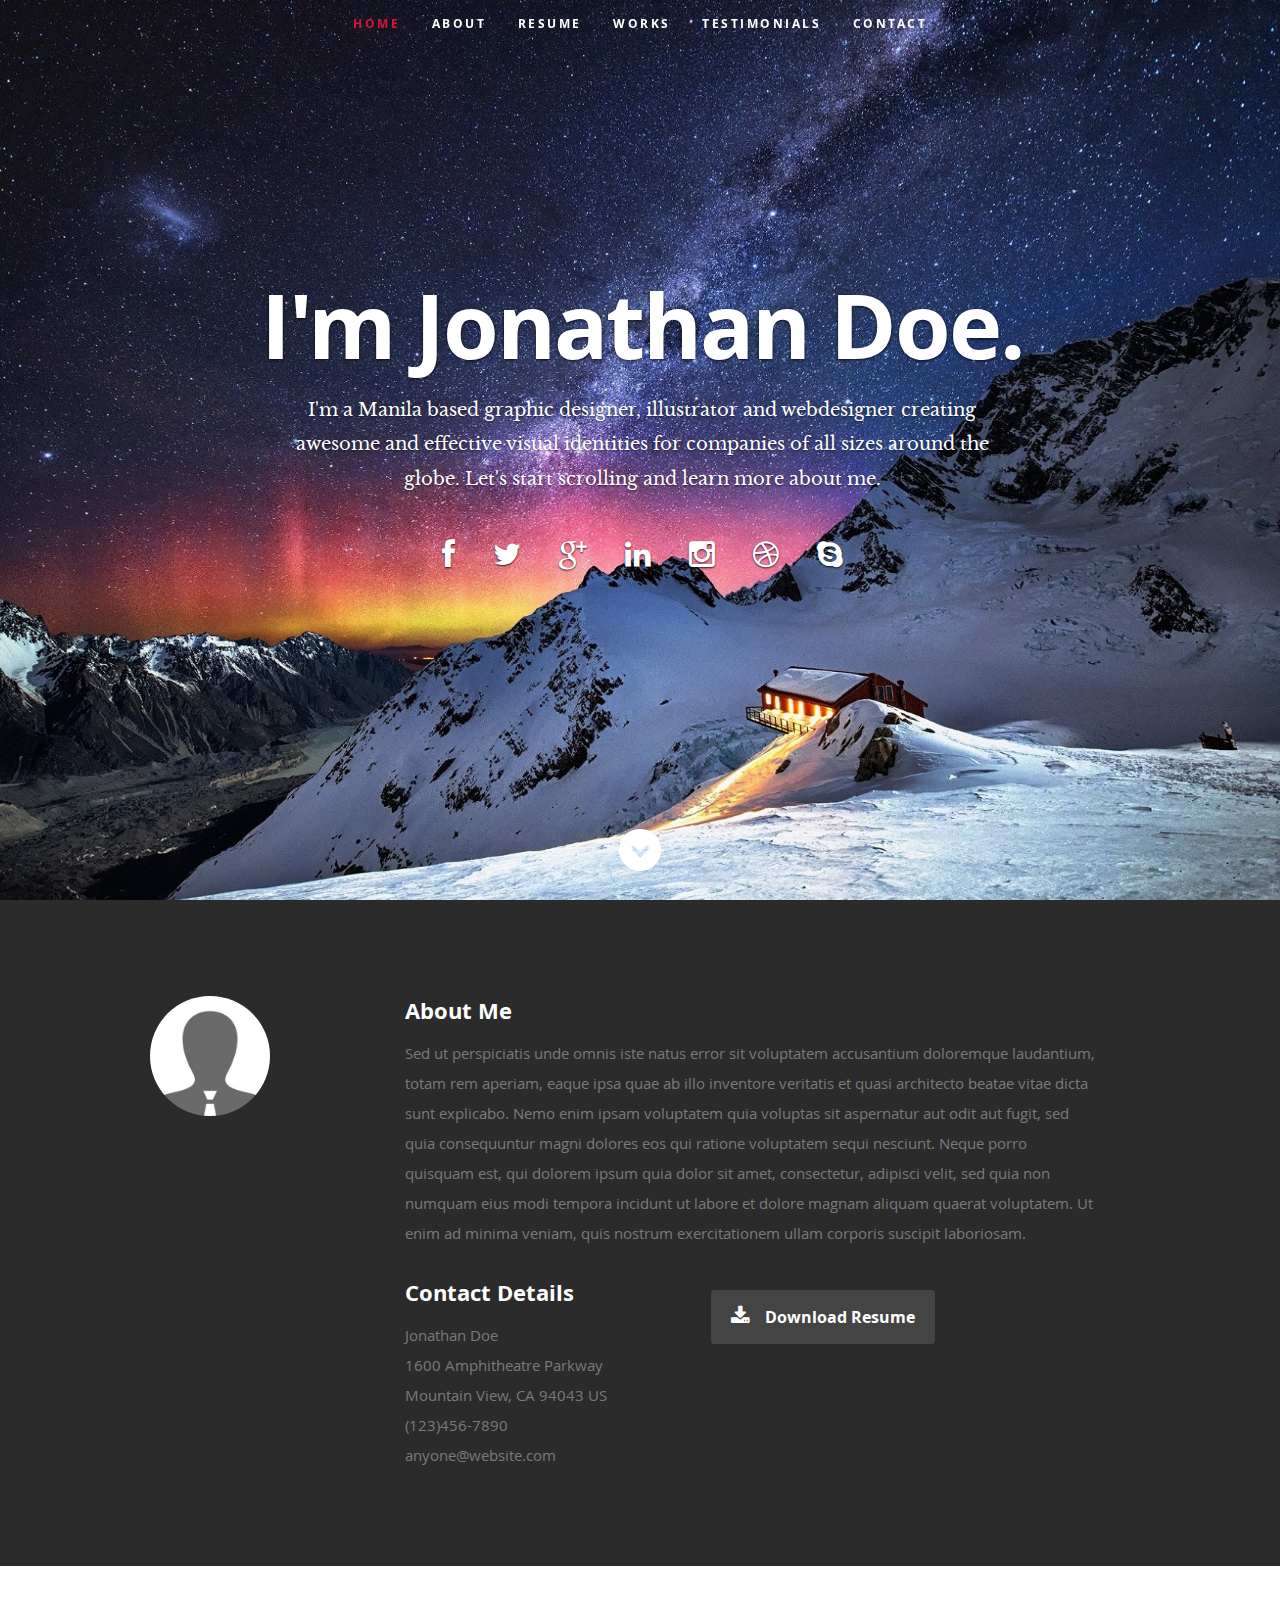
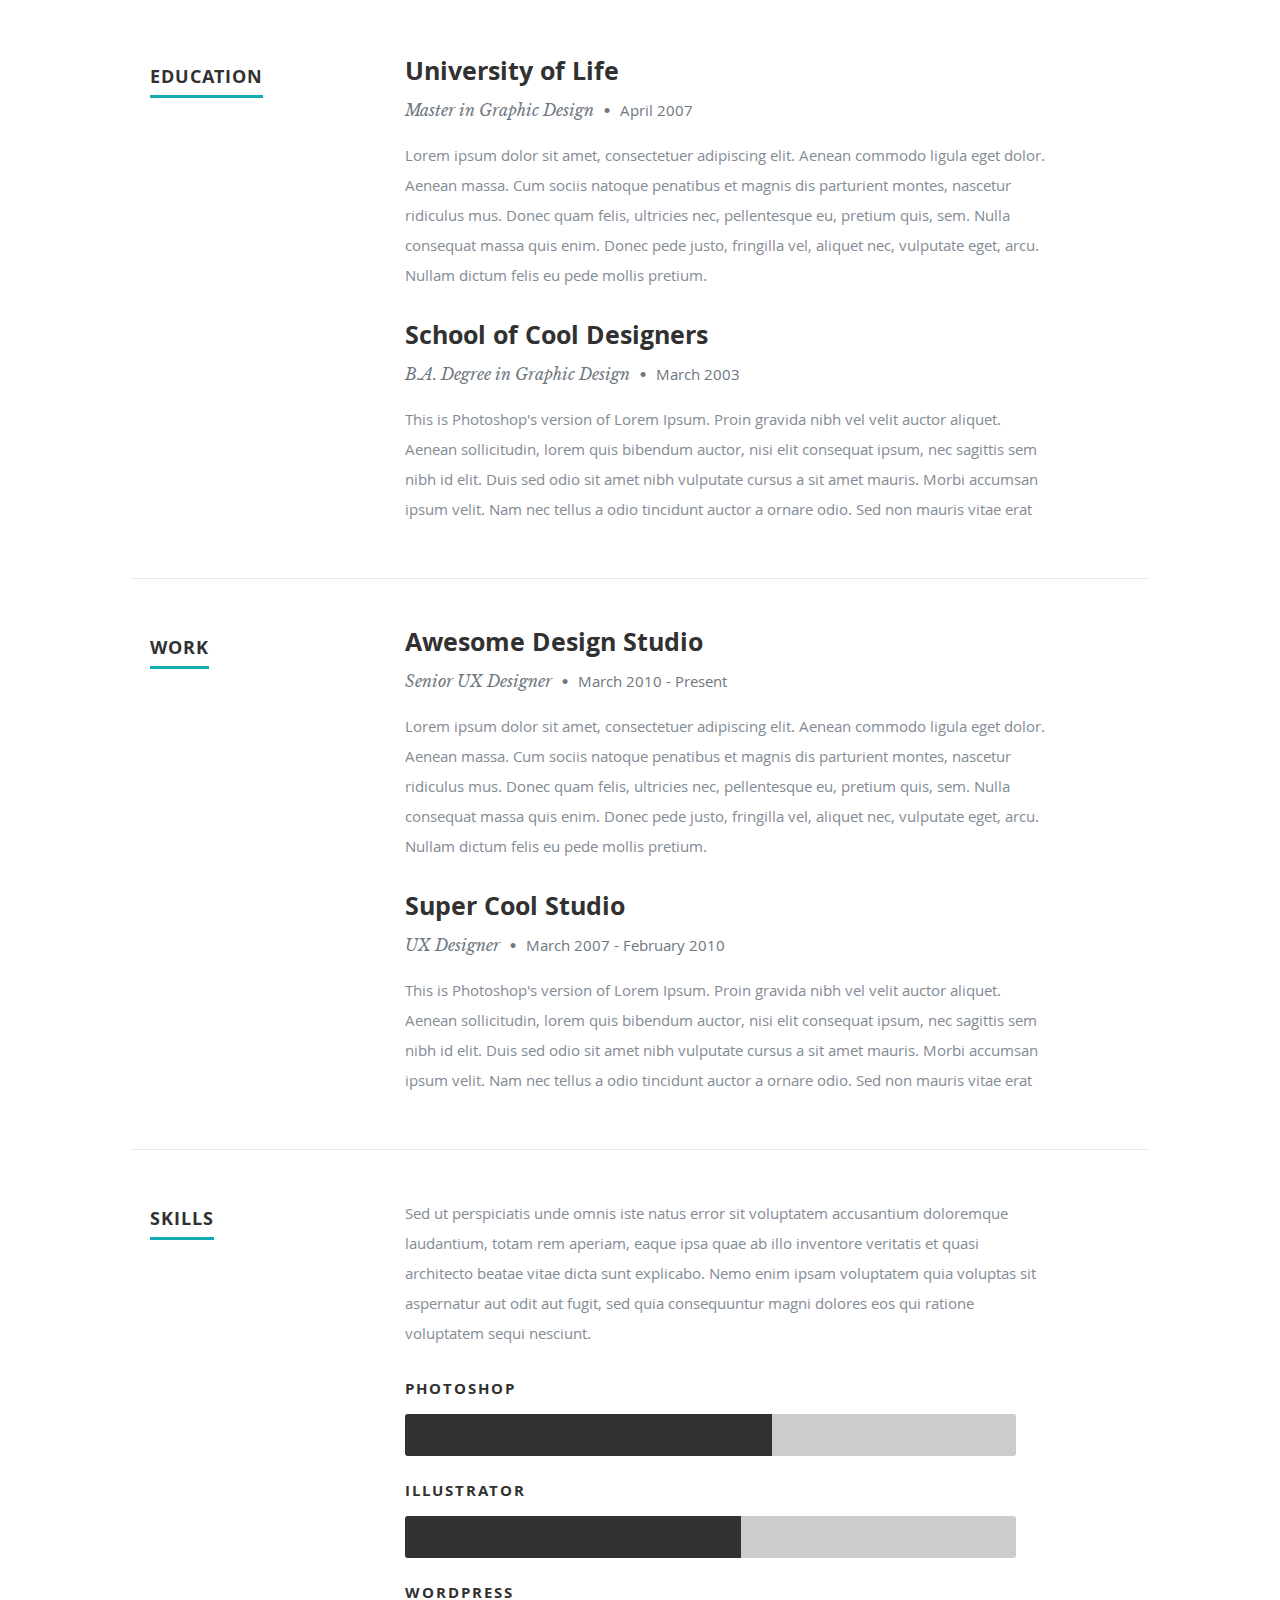
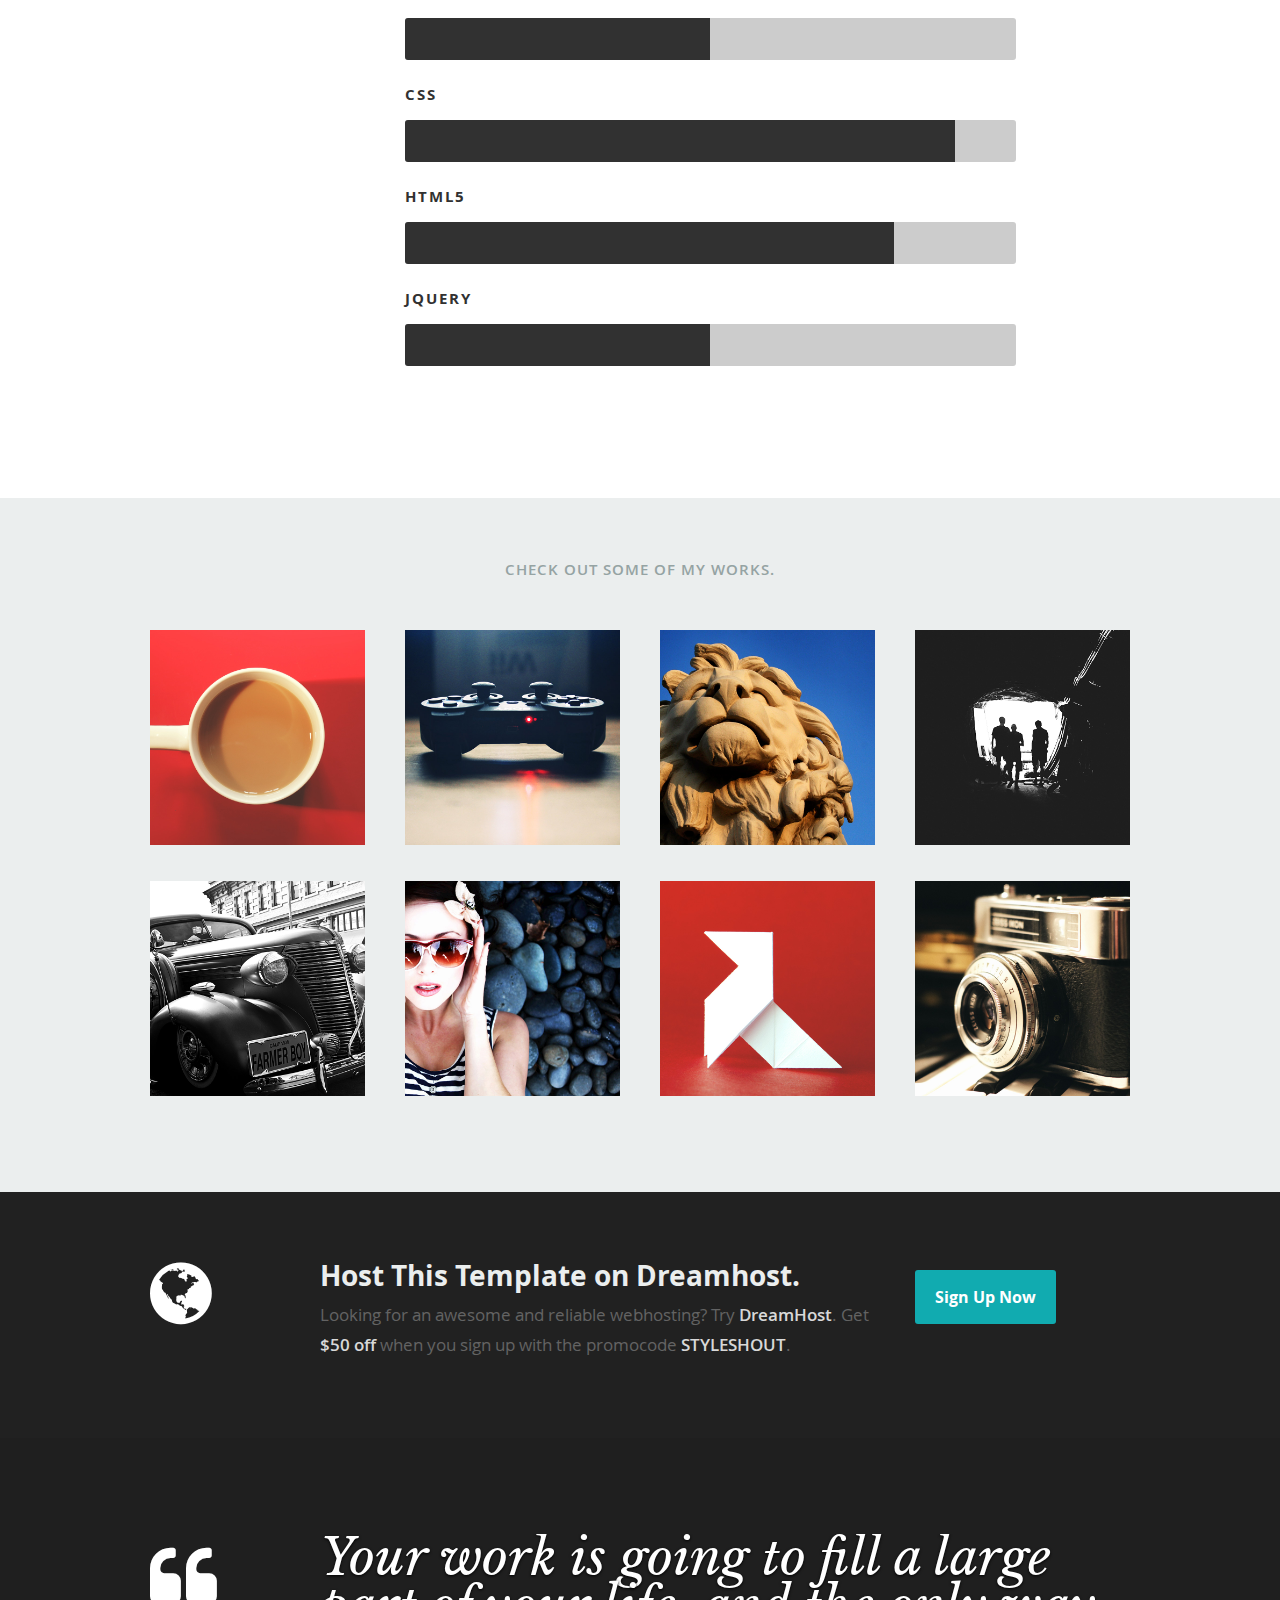
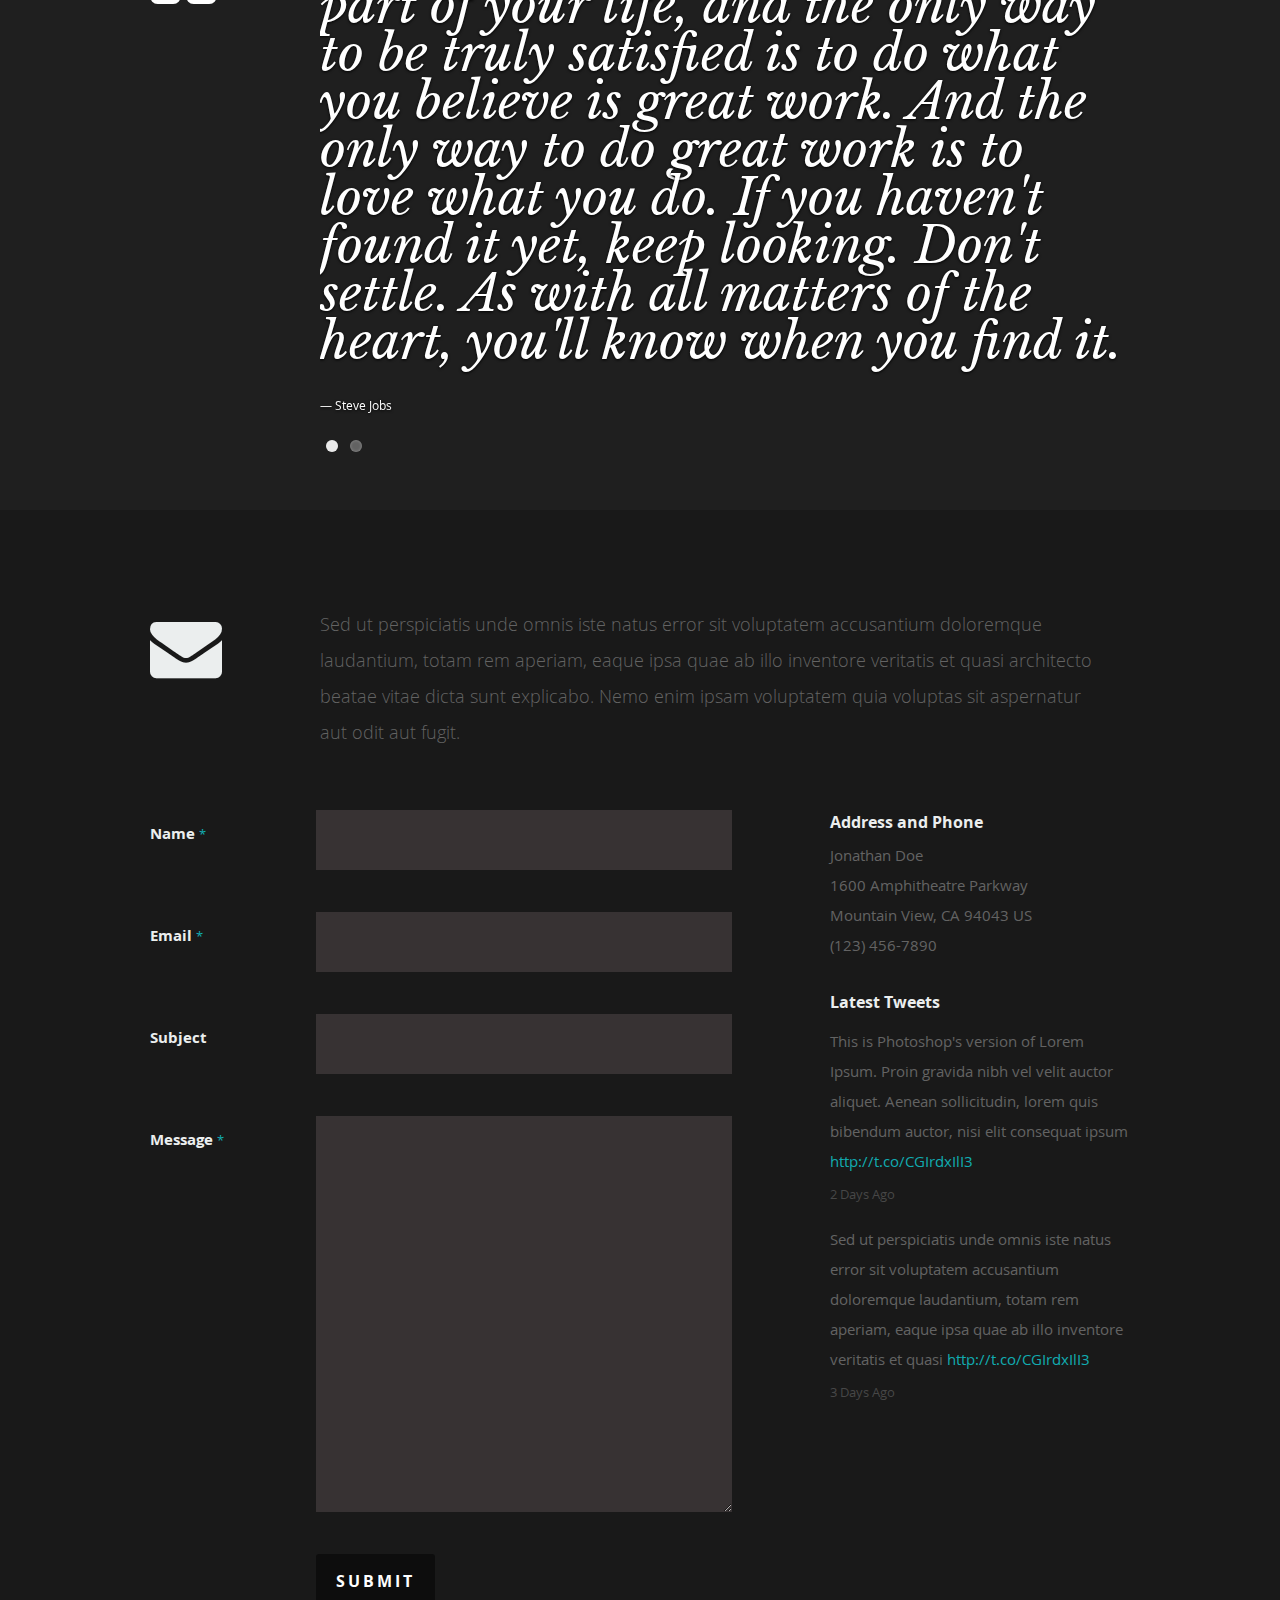
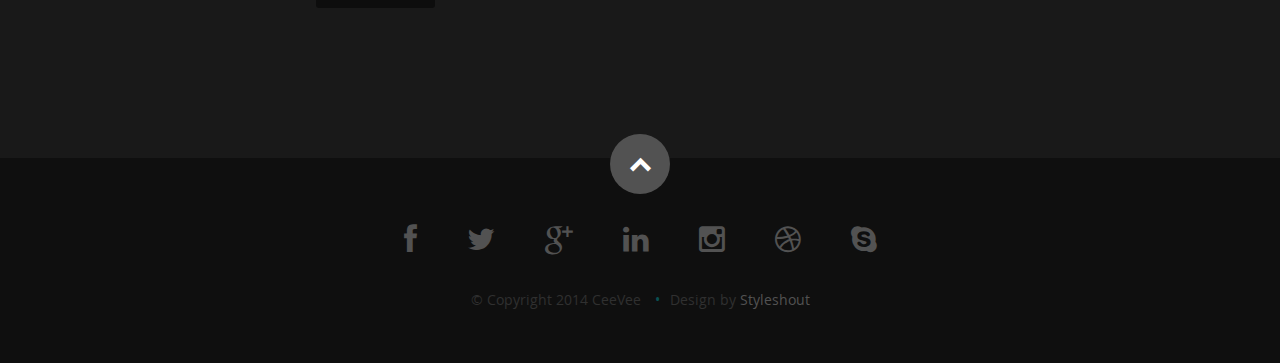
<file: index.html>
<!DOCTYPE html>
<!--[if lt IE 8 ]><html class="no-js ie ie7" lang="en"> <![endif]-->
<!--[if IE 8 ]><html class="no-js ie ie8" lang="en"> <![endif]-->
<!--[if (gte IE 8)|!(IE)]><!--><html class="no-js" lang="en"> <!--<![endif]-->
<head>

   <!--- Basic Page Needs
   ================================================== -->
   <meta charset="utf-8">
	<title>Ceevee - Free Responsive HTML5/CSS3 Template</title>
	<meta name="description" content="">
	<meta name="author" content="">

   <!-- Mobile Specific Metas
   ================================================== -->
	<meta name="viewport" content="width=device-width, initial-scale=1, maximum-scale=1">

	<!-- CSS
    ================================================== -->
   <link rel="stylesheet" href="css/default.css">
	<link rel="stylesheet" href="css/layout.css">
   <link rel="stylesheet" href="css/media-queries.css">
   <link rel="stylesheet" href="css/magnific-popup.css">

   <!-- Script
   ================================================== -->
	<script src="js/modernizr.js"></script>

   <!-- Favicons
	================================================== -->
	<link rel="shortcut icon" href="favicon.png" >

</head>

<body>

   <!-- Header
   ================================================== -->
   <header id="home">

      <nav id="nav-wrap">

         <a class="mobile-btn" href="#nav-wrap" title="Show navigation">Show navigation</a>
	      <a class="mobile-btn" href="#" title="Hide navigation">Hide navigation</a>

         <ul id="nav" class="nav">
            <li class="current"><a class="smoothscroll" href="#home">Home</a></li>
            <li><a class="smoothscroll" href="#about">About</a></li>
	         <li><a class="smoothscroll" href="#resume">Resume</a></li>
            <li><a class="smoothscroll" href="#portfolio">Works</a></li>
            <li><a class="smoothscroll" href="#testimonials">Testimonials</a></li>
            <li><a class="smoothscroll" href="#contact">Contact</a></li>
         </ul> <!-- end #nav -->

      </nav> <!-- end #nav-wrap -->

      <div class="row banner">
         <div class="banner-text">
            <h1 class="responsive-headline">I'm Jonathan Doe.</h1>
            <h3>I'm a Manila based <span>graphic designer</span>, <span>illustrator</span> and <span>webdesigner</span> creating awesome and
            effective visual identities for companies of all sizes around the globe. Let's <a class="smoothscroll" href="#about">start scrolling</a>
            and learn more <a class="smoothscroll" href="#about">about me</a>.</h3>
            <hr />
            <ul class="social">
               <li><a href="#"><i class="fa fa-facebook"></i></a></li>
               <li><a href="#"><i class="fa fa-twitter"></i></a></li>
               <li><a href="#"><i class="fa fa-google-plus"></i></a></li>
               <li><a href="#"><i class="fa fa-linkedin"></i></a></li>
               <li><a href="#"><i class="fa fa-instagram"></i></a></li>
               <li><a href="#"><i class="fa fa-dribbble"></i></a></li>
               <li><a href="#"><i class="fa fa-skype"></i></a></li>
            </ul>
         </div>
      </div>

      <p class="scrolldown">
         <a class="smoothscroll" href="#about"><i class="icon-down-circle"></i></a>
      </p>

   </header> <!-- Header End -->


   <!-- About Section
   ================================================== -->
   <section id="about">

      <div class="row">

         <div class="three columns">

            <img class="profile-pic"  src="images/profilepic.jpg" alt="" />

         </div>

         <div class="nine columns main-col">

            <h2>About Me</h2>

            <p>Sed ut perspiciatis unde omnis iste natus error sit voluptatem accusantium doloremque laudantium, totam rem aperiam,
            eaque ipsa quae ab illo inventore veritatis et quasi architecto beatae vitae dicta sunt explicabo. Nemo enim ipsam
            voluptatem quia voluptas sit aspernatur aut odit aut fugit, sed quia consequuntur magni dolores eos qui ratione
            voluptatem sequi nesciunt. Neque porro quisquam est, qui dolorem ipsum quia dolor sit amet, consectetur, adipisci velit,
            sed quia non numquam eius modi tempora incidunt ut labore et dolore magnam aliquam quaerat voluptatem.
            Ut enim ad minima veniam, quis nostrum exercitationem ullam corporis suscipit laboriosam.
            </p>

            <div class="row">

               <div class="columns contact-details">

                  <h2>Contact Details</h2>
                  <p class="address">
						   <span>Jonathan Doe</span><br>
						   <span>1600 Amphitheatre Parkway<br>
						         Mountain View, CA 94043 US
                     </span><br>
						   <span>(123)456-7890</span><br>
                     <span>anyone@website.com</span>
					   </p>

               </div>

               <div class="columns download">
                  <p>
                     <a href="#" class="button"><i class="fa fa-download"></i>Download Resume</a>
                  </p>
               </div>

            </div> <!-- end row -->

         </div> <!-- end .main-col -->

      </div>

   </section> <!-- About Section End-->


   <!-- Resume Section
   ================================================== -->
   <section id="resume">

      <!-- Education
      ----------------------------------------------- -->
      <div class="row education">

         <div class="three columns header-col">
            <h1><span>Education</span></h1>
         </div>

         <div class="nine columns main-col">

            <div class="row item">

               <div class="twelve columns">

                  <h3>University of Life</h3>
                  <p class="info">Master in Graphic Design <span>&bull;</span> <em class="date">April 2007</em></p>

                  <p>
                  Lorem ipsum dolor sit amet, consectetuer adipiscing elit. Aenean commodo ligula eget dolor. Aenean massa.
                  Cum sociis natoque penatibus et magnis dis parturient montes, nascetur ridiculus mus. Donec quam felis,
                  ultricies nec, pellentesque eu, pretium quis, sem. Nulla consequat massa quis enim.
                  Donec pede justo, fringilla vel, aliquet nec, vulputate eget, arcu. Nullam dictum felis eu pede mollis pretium.
                  </p>

               </div>

            </div> <!-- item end -->

            <div class="row item">

               <div class="twelve columns">

                  <h3>School of Cool Designers</h3>
                  <p class="info">B.A. Degree in Graphic Design <span>&bull;</span> <em class="date">March 2003</em></p>

                  <p>
                  This is Photoshop's version  of Lorem Ipsum. Proin gravida nibh vel velit auctor aliquet.
                  Aenean sollicitudin, lorem quis bibendum auctor, nisi elit consequat ipsum, nec sagittis sem
                  nibh id elit. Duis sed odio sit amet nibh vulputate cursus a sit amet mauris. Morbi accumsan
                  ipsum velit. Nam nec tellus a odio tincidunt auctor a ornare odio. Sed non  mauris vitae erat
                  </p>

               </div>

            </div> <!-- item end -->

         </div> <!-- main-col end -->

      </div> <!-- End Education -->


      <!-- Work
      ----------------------------------------------- -->
      <div class="row work">

         <div class="three columns header-col">
            <h1><span>Work</span></h1>
         </div>

         <div class="nine columns main-col">

            <div class="row item">

               <div class="twelve columns">

                  <h3>Awesome Design Studio</h3>
                  <p class="info">Senior UX Designer <span>&bull;</span> <em class="date">March 2010 - Present</em></p>

                  <p>
                  Lorem ipsum dolor sit amet, consectetuer adipiscing elit. Aenean commodo ligula eget dolor. Aenean massa.
                  Cum sociis natoque penatibus et magnis dis parturient montes, nascetur ridiculus mus. Donec quam felis,
                  ultricies nec, pellentesque eu, pretium quis, sem. Nulla consequat massa quis enim.
                  Donec pede justo, fringilla vel, aliquet nec, vulputate eget, arcu. Nullam dictum felis eu pede mollis pretium.
                  </p>

               </div>

            </div> <!-- item end -->

            <div class="row item">

               <div class="twelve columns">

                  <h3>Super Cool Studio</h3>
                  <p class="info">UX Designer <span>&bull;</span> <em class="date">March 2007 - February 2010</em></p>

                  <p>
                  This is Photoshop's version  of Lorem Ipsum. Proin gravida nibh vel velit auctor aliquet.
                  Aenean sollicitudin, lorem quis bibendum auctor, nisi elit consequat ipsum, nec sagittis sem
                  nibh id elit. Duis sed odio sit amet nibh vulputate cursus a sit amet mauris. Morbi accumsan
                  ipsum velit. Nam nec tellus a odio tincidunt auctor a ornare odio. Sed non  mauris vitae erat
                  </p>

               </div>

            </div> <!-- item end -->

         </div> <!-- main-col end -->

      </div> <!-- End Work -->


      <!-- Skills
      ----------------------------------------------- -->
      <div class="row skill">

         <div class="three columns header-col">
            <h1><span>Skills</span></h1>
         </div>

         <div class="nine columns main-col">

            <p>Sed ut perspiciatis unde omnis iste natus error sit voluptatem accusantium doloremque laudantium, totam rem aperiam,
            eaque ipsa quae ab illo inventore veritatis et quasi architecto beatae vitae dicta sunt explicabo. Nemo enim ipsam
            voluptatem quia voluptas sit aspernatur aut odit aut fugit, sed quia consequuntur magni dolores eos qui ratione
            voluptatem sequi nesciunt.
            </p>

				<div class="bars">

				   <ul class="skills">
					   <li><span class="bar-expand photoshop"></span><em>Photoshop</em></li>
                  <li><span class="bar-expand illustrator"></span><em>Illustrator</em></li>
						<li><span class="bar-expand wordpress"></span><em>Wordpress</em></li>
						<li><span class="bar-expand css"></span><em>CSS</em></li>
						<li><span class="bar-expand html5"></span><em>HTML5</em></li>
                  <li><span class="bar-expand jquery"></span><em>jQuery</em></li>
					</ul>

				</div><!-- end skill-bars -->

			</div> <!-- main-col end -->

      </div> <!-- End skills -->

   </section> <!-- Resume Section End-->


   <!-- Portfolio Section
   ================================================== -->
   <section id="portfolio">

      <div class="row">

         <div class="twelve columns collapsed">

            <h1>Check Out Some of My Works.</h1>

            <!-- portfolio-wrapper -->
            <div id="portfolio-wrapper" class="bgrid-quarters s-bgrid-thirds cf">

          	   <div class="columns portfolio-item">
                  <div class="item-wrap">

                     <a href="#modal-01" title="">
                        <img alt="" src="images/portfolio/coffee.jpg">
                        <div class="overlay">
                           <div class="portfolio-item-meta">
          					      <h5>Coffee</h5>
                              <p>Illustrration</p>
          					   </div>
                        </div>
                        <div class="link-icon"><i class="icon-plus"></i></div>
                     </a>

                  </div>
          		</div> <!-- item end -->

               <div class="columns portfolio-item">
                  <div class="item-wrap">

                     <a href="#modal-02" title="">
                        <img alt="" src="images/portfolio/console.jpg">
                        <div class="overlay">
                           <div class="portfolio-item-meta">
          					      <h5>Console</h5>
                              <p>Web Development</p>
          					   </div>
                        </div>
                        <div class="link-icon"><i class="icon-plus"></i></div>
                     </a>

                  </div>
          		</div> <!-- item end -->

               <div class="columns portfolio-item">
                  <div class="item-wrap">

                     <a href="#modal-03" title="">
                        <img alt="" src="images/portfolio/judah.jpg">
                        <div class="overlay">
                           <div class="portfolio-item-meta">
          					      <h5>Judah</h5>
                              <p>Webdesign</p>
          					   </div>
                        </div>
                        <div class="link-icon"><i class="icon-plus"></i></div>
                     </a>

                  </div>
          		</div> <!-- item end -->

               <div class="columns portfolio-item">
                  <div class="item-wrap">

                     <a href="#modal-04" title="">
                        <img alt="" src="images/portfolio/into-the-light.jpg">
                        <div class="overlay">
                           <div class="portfolio-item-meta">
          					      <h5>Into The Light</h5>
                              <p>Photography</p>
          					   </div>
                        </div>
                        <div class="link-icon"><i class="icon-plus"></i></div>
                     </a>

                  </div>
          		</div> <!-- item end -->

               <div class="columns portfolio-item">
                  <div class="item-wrap">

                     <a href="#modal-05" title="">
                        <img alt="" src="images/portfolio/farmerboy.jpg">
                        <div class="overlay">
                           <div class="portfolio-item-meta">
          					      <h5>Farmer Boy</h5>
                              <p>Branding</p>
          					   </div>
                        </div>
                        <div class="link-icon"><i class="icon-plus"></i></div>
                     </a>

                  </div>
          		</div> <!-- item end -->

               <div class="columns portfolio-item">
                  <div class="item-wrap">

                     <a href="#modal-06" title="">
                        <img alt="" src="images/portfolio/girl.jpg">
                        <div class="overlay">
                           <div class="portfolio-item-meta">
          					      <h5>Girl</h5>
                              <p>Photography</p>
          					   </div>
                        </div>
                        <div class="link-icon"><i class="icon-plus"></i></div>
                     </a>

                  </div>
          		</div> <!-- item end -->

               <div class="columns portfolio-item">
                  <div class="item-wrap">

                     <a href="#modal-07" title="">
                        <img alt="" src="images/portfolio/origami.jpg">
                        <div class="overlay">
                           <div class="portfolio-item-meta">
          					      <h5>Origami</h5>
                              <p>Illustrration</p>
          					   </div>
                        </div>
                        <div class="link-icon"><i class="icon-plus"></i></div>
                     </a>

                  </div>
          		</div> <!-- item end -->

               <div class="columns portfolio-item">
                  <div class="item-wrap">

                     <a href="#modal-08" title="">
                        <img alt="" src="images/portfolio/retrocam.jpg">
                        <div class="overlay">
                           <div class="portfolio-item-meta">
          					      <h5>Retrocam</h5>
                              <p>Web Development</p>
          					   </div>
                        </div>
                        <div class="link-icon"><i class="icon-plus"></i></div>
                     </a>

                  </div>
          		</div>  <!-- item end -->

            </div> <!-- portfolio-wrapper end -->

         </div> <!-- twelve columns end -->


         <!-- Modal Popup
	      --------------------------------------------------------------- -->

         <div id="modal-01" class="popup-modal mfp-hide">

		      <img class="scale-with-grid" src="images/portfolio/modals/m-coffee.jpg" alt="" />

		      <div class="description-box">
			      <h4>Coffee Cup</h4>
			      <p>Proin gravida nibh vel velit auctor aliquet. Aenean sollicitudin, lorem quis bibendum auctor, nisi elit consequat ipsum, nec sagittis sem nibh id elit.</p>
               <span class="categories"><i class="fa fa-tag"></i>Branding, Webdesign</span>
		      </div>

            <div class="link-box">
               <a href="http://www.behance.net">Details</a>
		         <a class="popup-modal-dismiss">Close</a>
            </div>

	      </div><!-- modal-01 End -->

         <div id="modal-02" class="popup-modal mfp-hide">

		      <img class="scale-with-grid" src="images/portfolio/modals/m-console.jpg" alt="" />

		      <div class="description-box">
			      <h4>Console</h4>
			      <p>Proin gravida nibh vel velit auctor aliquet. Aenean sollicitudin, lorem quis bibendum auctor, nisi elit consequat ipsum, nec sagittis sem nibh id elit.</p>
               <span class="categories"><i class="fa fa-tag"></i>Branding, Web Development</span>
		      </div>

            <div class="link-box">
               <a href="http://www.behance.net">Details</a>
		         <a class="popup-modal-dismiss">Close</a>
            </div>

	      </div><!-- modal-02 End -->

         <div id="modal-03" class="popup-modal mfp-hide">

		      <img class="scale-with-grid" src="images/portfolio/modals/m-judah.jpg" alt="" />

		      <div class="description-box">
			      <h4>Judah</h4>
			      <p>Proin gravida nibh vel velit auctor aliquet. Aenean sollicitudin, lorem quis bibendum auctor, nisi elit consequat ipsum, nec sagittis sem nibh id elit.</p>
               <span class="categories"><i class="fa fa-tag"></i>Branding</span>
		      </div>

            <div class="link-box">
               <a href="http://www.behance.net">Details</a>
		         <a class="popup-modal-dismiss">Close</a>
            </div>

	      </div><!-- modal-03 End -->

         <div id="modal-04" class="popup-modal mfp-hide">

		      <img class="scale-with-grid" src="images/portfolio/modals/m-intothelight.jpg" alt="" />

		      <div class="description-box">
			      <h4>Into the Light</h4>
			      <p>Proin gravida nibh vel velit auctor aliquet. Aenean sollicitudin, lorem quis bibendum auctor, nisi elit consequat ipsum, nec sagittis sem nibh id elit.</p>
               <span class="categories"><i class="fa fa-tag"></i>Photography</span>
		      </div>

            <div class="link-box">
               <a href="http://www.behance.net">Details</a>
		         <a class="popup-modal-dismiss">Close</a>
            </div>

	      </div><!-- modal-04 End -->

         <div id="modal-05" class="popup-modal mfp-hide">

		      <img class="scale-with-grid" src="images/portfolio/modals/m-farmerboy.jpg" alt="" />

		      <div class="description-box">
			      <h4>Farmer Boy</h4>
			      <p>Proin gravida nibh vel velit auctor aliquet. Aenean sollicitudin, lorem quis bibendum auctor, nisi elit consequat ipsum, nec sagittis sem nibh id elit.</p>
               <span class="categories"><i class="fa fa-tag"></i>Branding, Webdesign</span>
		      </div>

            <div class="link-box">
               <a href="http://www.behance.net">Details</a>
		         <a class="popup-modal-dismiss">Close</a>
            </div>

	      </div><!-- modal-05 End -->

         <div id="modal-06" class="popup-modal mfp-hide">

		      <img class="scale-with-grid" src="images/portfolio/modals/m-girl.jpg" alt="" />

		      <div class="description-box">
			      <h4>Girl</h4>
			      <p>Proin gravida nibh vel velit auctor aliquet. Aenean sollicitudin, lorem quis bibendum auctor, nisi elit consequat ipsum, nec sagittis sem nibh id elit.</p>
               <span class="categories"><i class="fa fa-tag"></i>Photography</span>
		      </div>

            <div class="link-box">
               <a href="http://www.behance.net">Details</a>
		         <a class="popup-modal-dismiss">Close</a>
            </div>

	      </div><!-- modal-06 End -->

         <div id="modal-07" class="popup-modal mfp-hide">

		      <img class="scale-with-grid" src="images/portfolio/modals/m-origami.jpg" alt="" />

		      <div class="description-box">
			      <h4>Origami</h4>
			      <p>Proin gravida nibh vel velit auctor aliquet. Aenean sollicitudin, lorem quis bibendum auctor, nisi elit consequat ipsum, nec sagittis sem nibh id elit.</p>
               <span class="categories"><i class="fa fa-tag"></i>Branding, Illustration</span>
		      </div>

            <div class="link-box">
               <a href="http://www.behance.net">Details</a>
		         <a class="popup-modal-dismiss">Close</a>
            </div>

	      </div><!-- modal-07 End -->

         <div id="modal-08" class="popup-modal mfp-hide">

		      <img class="scale-with-grid" src="images/portfolio/modals/m-retrocam.jpg" alt="" />

		      <div class="description-box">
			      <h4>Retrocam</h4>
			      <p>Proin gravida nibh vel velit auctor aliquet. Aenean sollicitudin, lorem quis bibendum auctor, nisi elit consequat ipsum, nec sagittis sem nibh id elit.</p>
               <span class="categories"><i class="fa fa-tag"></i>Webdesign, Photography</span>
		      </div>

            <div class="link-box">
               <a href="http://www.behance.net">Details</a>
		         <a class="popup-modal-dismiss">Close</a>
            </div>

	      </div><!-- modal-01 End -->


      </div> <!-- row End -->

   </section> <!-- Portfolio Section End-->


   <!-- Call-To-Action Section
   ================================================== -->
   <section id="call-to-action">

      <div class="row">

         <div class="two columns header-col">

            <h1><span>Get Hosting.</span></h1>

         </div>

         <div class="seven columns">

            <h2><a href="http://www.dreamhost.com/r.cgi?287326|STYLESHOUT">Host This Template on Dreamhost.</a></h2>
            <p>Looking for an awesome and reliable webhosting? Try <a href="http://www.dreamhost.com/r.cgi?287326|STYLESHOUT"><span>DreamHost</span></a>.
					Get <span>$50 off</span> when you sign up with the promocode <span>STYLESHOUT</span>. 
					<!-- Simply type	the promocode in the box labeled “Promo Code” when placing your order. --></p>

         </div>

         <div class="three columns action">

            <a href="http://www.dreamhost.com/r.cgi?287326|STYLESHOUT" class="button">Sign Up Now</a>

         </div>

      </div>

   </section> <!-- Call-To-Action Section End-->


   <!-- Testimonials Section
   ================================================== -->
   <section id="testimonials">

      <div class="text-container">

         <div class="row">

            <div class="two columns header-col">

               <h1><span>Client Testimonials</span></h1>

            </div>

            <div class="ten columns flex-container">

               <div class="flexslider">

                  <ul class="slides">

                     <li>
                        <blockquote>
                           <p>Your work is going to fill a large part of your life, and the only way to be truly satisfied is
                           to do what you believe is great work. And the only way to do great work is to love what you do.
                           If you haven't found it yet, keep looking. Don't settle. As with all matters of the heart, you'll know when you find it.
                           </p>
                           <cite>Steve Jobs</cite>
                        </blockquote>
                     </li> <!-- slide ends -->

                     <li>
                        <blockquote>
                           <p>This is Photoshop's version  of Lorem Ipsum. Proin gravida nibh vel velit auctor aliquet.
                           Aenean sollicitudin, lorem quis bibendum auctor, nisi elit consequat ipsum, nec sagittis sem
                           nibh id elit. Duis sed odio sit amet nibh vulputate cursus a sit amet mauris.
                           </p>
                           <cite>Mr. Adobe</cite>
                        </blockquote>
                     </li> <!-- slide ends -->

                  </ul>

               </div> <!-- div.flexslider ends -->

            </div> <!-- div.flex-container ends -->

         </div> <!-- row ends -->

       </div>  <!-- text-container ends -->

   </section> <!-- Testimonials Section End-->


   <!-- Contact Section
   ================================================== -->
   <section id="contact">

         <div class="row section-head">

            <div class="two columns header-col">

               <h1><span>Get In Touch.</span></h1>

            </div>

            <div class="ten columns">

                  <p class="lead">Sed ut perspiciatis unde omnis iste natus error sit voluptatem accusantium doloremque laudantium, totam rem aperiam,
                  eaque ipsa quae ab illo inventore veritatis et quasi architecto beatae vitae dicta sunt explicabo. Nemo enim ipsam
                  voluptatem quia voluptas sit aspernatur aut odit aut fugit.
                  </p>

            </div>

         </div>

         <div class="row">

            <div class="eight columns">

               <!-- form -->
               <form action="" method="post" id="contactForm" name="contactForm">
					<fieldset>

                  <div>
						   <label for="contactName">Name <span class="required">*</span></label>
						   <input type="text" value="" size="35" id="contactName" name="contactName">
                  </div>

                  <div>
						   <label for="contactEmail">Email <span class="required">*</span></label>
						   <input type="text" value="" size="35" id="contactEmail" name="contactEmail">
                  </div>

                  <div>
						   <label for="contactSubject">Subject</label>
						   <input type="text" value="" size="35" id="contactSubject" name="contactSubject">
                  </div>

                  <div>
                     <label for="contactMessage">Message <span class="required">*</span></label>
                     <textarea cols="50" rows="15" id="contactMessage" name="contactMessage"></textarea>
                  </div>

                  <div>
                     <button class="submit">Submit</button>
                     <span id="image-loader">
                        <img alt="" src="images/loader.gif">
                     </span>
                  </div>

					</fieldset>
				   </form> <!-- Form End -->

               <!-- contact-warning -->
               <div id="message-warning"> Error boy</div>
               <!-- contact-success -->
				   <div id="message-success">
                  <i class="fa fa-check"></i>Your message was sent, thank you!<br>
				   </div>

            </div>


            <aside class="four columns footer-widgets">

               <div class="widget widget_contact">

					   <h4>Address and Phone</h4>
					   <p class="address">
						   Jonathan Doe<br>
						   1600 Amphitheatre Parkway <br>
						   Mountain View, CA 94043 US<br>
						   <span>(123) 456-7890</span>
					   </p>

				   </div>

               <div class="widget widget_tweets">

                  <h4 class="widget-title">Latest Tweets</h4>

                  <ul id="twitter">
                     <li>
                        <span>
                        This is Photoshop's version  of Lorem Ipsum. Proin gravida nibh vel velit auctor aliquet.
                        Aenean sollicitudin, lorem quis bibendum auctor, nisi elit consequat ipsum
                        <a href="#">http://t.co/CGIrdxIlI3</a>
                        </span>
                        <b><a href="#">2 Days Ago</a></b>
                     </li>
                     <li>
                        <span>
                        Sed ut perspiciatis unde omnis iste natus error sit voluptatem accusantium doloremque laudantium, totam rem aperiam,
                        eaque ipsa quae ab illo inventore veritatis et quasi
                        <a href="#">http://t.co/CGIrdxIlI3</a>
                        </span>
                        <b><a href="#">3 Days Ago</a></b>
                     </li>
                  </ul>

		         </div>

            </aside>

      </div>

   </section> <!-- Contact Section End-->


   <!-- footer
   ================================================== -->
   <footer>

      <div class="row">

         <div class="twelve columns">

            <ul class="social-links">
               <li><a href="#"><i class="fa fa-facebook"></i></a></li>
               <li><a href="#"><i class="fa fa-twitter"></i></a></li>
               <li><a href="#"><i class="fa fa-google-plus"></i></a></li>
               <li><a href="#"><i class="fa fa-linkedin"></i></a></li>
               <li><a href="#"><i class="fa fa-instagram"></i></a></li>
               <li><a href="#"><i class="fa fa-dribbble"></i></a></li>
               <li><a href="#"><i class="fa fa-skype"></i></a></li>
            </ul>

            <ul class="copyright">
               <li>&copy; Copyright 2014 CeeVee</li>
               <li>Design by <a title="Styleshout" href="http://www.styleshout.com/">Styleshout</a></li>   
            </ul>

         </div>

         <div id="go-top"><a class="smoothscroll" title="Back to Top" href="#home"><i class="icon-up-open"></i></a></div>

      </div>

   </footer> <!-- Footer End-->

   <!-- Java Script
   ================================================== -->
   <script src="http://ajax.googleapis.com/ajax/libs/jquery/1.10.2/jquery.min.js"></script>
   <script>window.jQuery || document.write('<script src="js/jquery-1.10.2.min.js"><\/script>')</script>
   <script type="text/javascript" src="js/jquery-migrate-1.2.1.min.js"></script>

   <script src="js/jquery.flexslider.js"></script>
   <script src="js/waypoints.js"></script>
   <script src="js/jquery.fittext.js"></script>
   <script src="js/magnific-popup.js"></script>
   <script src="js/init.js"></script>

</body>

</html>
</file>
<file: css/default.css>
/*
=====================================================================
*   Ceevee v1.0 Default Stylesheet
*   url: styleshout.com
*   03-17-2014
=====================================================================

TOC:
a. Webfonts and Icon fonts
b. Reset
c. Default Styles
   1. Basic
   2. Typography
   3. Links
   4. Images
   5. Buttons
   6. Forms
d. Grid
e. Others
   1. Clearing
   2. Misc

=====================================================================  */

/* ------------------------------------------------------------------ */
/* a. Webfonts and Icon fonts
 ------------------------------------------------------------------ */

@import url("fonts.css");
@import url("fontello/css/fontello.css");
@import url("font-awesome/css/font-awesome.min.css");

/* ------------------------------------------------------------------
/* b. Reset
      Adapted from:
      Normalize.css - https://github.com/necolas/normalize.css/
      HTML5 Doctor Reset - html5doctor.com/html-5-reset-stylesheet/
/* ------------------------------------------------------------------ */

html, body, div, span, object, iframe,
h1, h2, h3, h4, h5, h6, p, blockquote, pre,
abbr, address, cite, code,
del, dfn, em, img, ins, kbd, q, samp,
small, strong, sub, sup, var,
b, i,
dl, dt, dd, ol, ul, li,
fieldset, form, label, legend,
table, caption, tbody, tfoot, thead, tr, th, td,
article, aside, canvas, details, figcaption, figure,
footer, header, hgroup, menu, nav, section, summary,
time, mark, audio, video {
   margin: 0;
   padding: 0;
   border: 0;
   outline: 0;
   font-size: 100%;
   vertical-align: baseline;
   background: transparent;
}

article,aside,details,figcaption,figure,
footer,header,hgroup,menu,nav,section {
   display: block;
}

audio,
canvas,
video {
   display: inline-block;
}

audio:not([controls]) {
   display: none;
   height: 0;
}

[hidden] { display: none; }

code, kbd, pre, samp {
   font-family: monospace, serif;
   font-size: 1em;
}

pre {
   white-space: pre;
   white-space: pre-wrap;
   word-wrap: break-word;
}

blockquote, q { quotes: &#8220 &#8220; }

blockquote:before, blockquote:after,
q:before, q:after {
   content: '';
   content: none;
}

ins {
   background-color: #ff9;
   color: #000;
   text-decoration: none;
}

mark {
   background-color: #A7F4F6;
   color: #555;
}

del { text-decoration: line-through; }

abbr[title], dfn[title] {
   border-bottom: 1px dotted;
   cursor: help;
}

table {
   border-collapse: collapse;
   border-spacing: 0;
}


/* ------------------------------------------------------------------ */
/* c. Default and Basic Styles
      Adapted from:
      Skeleton CSS Framework - http://www.getskeleton.com/
      Typeplate Typographic Starter Kit - http://typeplate.com/
/* ------------------------------------------------------------------ */

/*  1. Basic  ------------------------------------------------------- */

*,
*:before,
*:after {
   -moz-box-sizing: border-box;
   -webkit-box-sizing: border-box;
   box-sizing: border-box;
}

html {
   font-size: 62.5%;
   -webkit-font-smoothing: antialiased;
}

body {
   background: #fff;
   font-family: 'opensans-regular', sans-serif;
   font-weight: normal;
   font-size: 15px;
   line-height: 30px;
	color: #838C95;

   -webkit-font-smoothing: antialiased; /* Fix for webkit rendering */
	-webkit-text-size-adjust: 100%;
}

/*  2. Typography
       Vertical rhythm with leading derived from 6
--------------------------------------------------------------------- */

h1, h2, h3, h4, h5, h6 {
   color: #313131;
	font-family: 'opensans-bold', sans-serif;
   font-weight: normal;
}
h1 a, h2 a, h3 a, h4 a, h5 a, h6 a { font-weight: inherit; }
h1 { font-size: 38px; line-height: 42px; margin-bottom: 12px; letter-spacing: -1px; }
h2 { font-size: 28px; line-height: 36px; margin-bottom: 6px; }
h3 { font-size: 22px; line-height: 30px; margin-bottom: 12px; }
h4 { font-size: 20px; line-height: 30px; margin-bottom: 6px; }
h5 { font-size: 18px; line-height: 30px; }
h6 { font-size: 14px; line-height: 30px; }
.subheader { }

p { margin: 0 0 30px 0; }
p img { margin: 0; }
p.lead {
   font: 19px/36px 'opensans-light', sans-serif;
   margin-bottom: 18px;
}

/* for 'em' and 'strong' tags, font-size and line-height should be same with
the body tag due to rendering problems in some browsers */
em { font: 15px/30px 'opensans-italic', sans-serif; }
strong, b { font: 15px/30px 'opensans-bold', sans-serif; }
small { font-size: 11px; line-height: inherit; }

/*	Blockquotes */
blockquote {
   margin: 30px 0px;
   padding-left: 40px;
   position: relative;
}
blockquote:before {
   content: "\201C";
   opacity: 0.45;
   font-size: 80px;
   line-height: 0px;
   margin: 0;
   font-family: arial, sans-serif;

   position: absolute;
   top:  30px;
	left: 0;
}
blockquote p {
   font-family: 'librebaskerville-italic', serif;
   padding: 0;
   font-size: 18px;
   line-height: 36px;
}
blockquote cite {
   display: block;
   font-size: 12px;
   font-style: normal;
   line-height: 18px;
}
blockquote cite:before { content: "\2014 \0020"; }
blockquote cite a,
blockquote cite a:visited { color: #8B9798; border: none }

/* ---------------------------------------------------------------------
/*  Pull Quotes Markup
/*
    <aside class="pull-quote">
		<blockquote>
			<p></p>
		</blockquote>
	 </aside>
/*
/* --------------------------------------------------------------------- */
.pull-quote {
   position: relative;
	padding: 18px 30px 18px 0px;
}
.pull-quote:before,
.pull-quote:after {
	height: 1em;
	opacity: 0.45;
	position: absolute;
	font-size: 80px;
   font-family: Arial, Sans-Serif;
}
.pull-quote:before {
	content: "\201C";
	top:  33px;
	left: 0;
}
.pull-quote:after {
	content: '\201D';
	bottom: -33px;
	right: 0;
}
.pull-quote blockquote {
   margin: 0;
}
.pull-quote blockquote:before {
   content: none;
}

/* Abbreviations */
abbr {
   font-family: 'opensans-bold', sans-serif;
	font-variant: small-caps;
	text-transform: lowercase;
   letter-spacing: .5px;
	color: gray;
}
abbr:hover { cursor: help; }

/* drop cap */
.drop-cap:first-letter {
	float: left;
	margin: 0;
	padding: 14px 6px 0 0;
	font-size: 84px;
	font-family: /* Copperplate */ 'opensans-bold', sans-serif;
   line-height: 60px;
	text-indent: 0;
	background: transparent;
	color: inherit;
}

hr { border: solid #E3E3E3; border-width: 1px 0 0; clear: both; margin: 11px 0 30px; height: 0; }


/*  3. Links  ------------------------------------------------------- */

a, a:visited {
   text-decoration: none;
   outline: 0;
   color: #11ABB0;

   -webkit-transition: color .3s ease-in-out;
   -moz-transition: color .3s ease-in-out;
   -o-transition: color .3s ease-in-out;
   transition: color .3s ease-in-out;
}
a:hover, a:focus { color: #313131; }
p a, p a:visited { line-height: inherit; }


/*  4. List  --------------------------------------------------------- */

ul, ol { margin-bottom: 24px; margin-top: 12px; }
ul { list-style: none outside; }
ol { list-style: decimal; }
ol, ul.square, ul.circle, ul.disc { margin-left: 30px; }
ul.square { list-style: square outside; }
ul.circle { list-style: circle outside; }
ul.disc { list-style: disc outside; }
ul ul, ul ol,
ol ol, ol ul { margin: 6px 0 6px 30px; }
ul ul li, ul ol li,
ol ol li, ol ul li { margin-bottom: 6px; }
li { line-height: 18px; margin-bottom: 12px; }
ul.large li { }
li p { }

/* ---------------------------------------------------------------------
/*  Stats Tab Markup

    <ul class="stats-tabs">
		<li><a href="#">[value]<b>[name]</b></a></li>
	 </ul>

    Extend this object into your markup.
/*
/* --------------------------------------------------------------------- */
.stats-tabs {
   padding: 0;
   margin: 24px 0;
}
.stats-tabs li {
	display: inline-block;
	margin: 0 10px 18px 0;
	padding: 0 10px 0 0;
	border-right: 1px solid #ccc;
}
.stats-tabs li:last-child {
	margin: 0;
	padding: 0;
	border: none;
}
.stats-tabs li a {
	display: inline-block;
	font-size: 22px;
	font-family: 'opensans-bold', sans-serif;
   border: none;
   color: #313131;
}
.stats-tabs li a:hover {
   color:#11ABB0;
}
.stats-tabs li a b {
	display: block;
	margin: 6px 0 0 0;
	font-size: 13px;
	font-family: 'opensans-regular', sans-serif;
   color: #8B9798;
}

/* definition list */
dl { margin: 12px 0; }
dt { margin: 0; color:#11ABB0; }
dd { margin: 0 0 0 20px; }

/* Lining Definition Style Markup */
.lining dt,
.lining dd {
	display: inline;
	margin: 0;
}
.lining dt + dt:before,
.lining dd + dt:before {
	content: "\A";
	white-space: pre;
}
.lining dd + dd:before {
	content: ", ";
}
.lining dd:before {
	content: ": ";
	margin-left: -0.2em;
}

/* Dictionary Definition Style Markup */
.dictionary-style dt {
	display: inline;
	counter-reset: definitions;
}
.dictionary-style dt + dt:before {
	content: ", ";
	margin-left: -0.2em;
}
.dictionary-style dd {
	display: block;
	counter-increment: definitions;
}
.dictionary-style dd:before {
	content: counter(definitions, decimal) ". ";
}

/* Pagination */
.pagination {
   margin: 36px auto;
   text-align: center;
}
.pagination ul li {
   display: inline-block;
   margin: 0;
   padding: 0;
}
.pagination .page-numbers {
   font: 15px/18px 'opensans-bold', sans-serif;
   display: inline-block;
   padding: 6px 10px;
   margin-right: 3px;
   margin-bottom: 6px;
	color: #6E757C;
	background-color: #E6E8EB;

	-webkit-transition: all 200ms ease-in-out;
	-moz-transition: all 200ms ease-in-out;
	-o-transition: all 200ms ease-in-out;
	-ms-transition: all 200ms ease-in-out;
	transition: all 200ms ease-in-out;

   -moz-border-radius: 3px;
   -webkit-border-radius: 3px;
   -khtml-border-radius: 3px;
	border-radius: 3px;
}
.pagination .page-numbers:hover {
   background: #838A91;
   color: #fff;
}
.pagination .current,
.pagination .current:hover {
   background-color: #11ABB0;
   color: #fff;
}
.pagination .inactive,
.pagination .inactive:hover {
   background-color: #E6E8EB;
	color: #A9ADB2;
}
.pagination .prev, .pagination .next {}

/*  5. Images  --------------------------------------------------------- */

img {
   max-width: 100%;
   height: auto;
}
img.pull-right { margin: 12px 0px 0px 18px; }
img.pull-left { margin: 12px 18px 0px 0px; }

/*  6. Buttons  --------------------------------------------------------- */

.button,
.button:visited,
button,
input[type="submit"],
input[type="reset"],
input[type="button"] {
   font: 16px/30px 'opensans-bold', sans-serif;
   background: #11ABB0;
   display: inline-block;
	text-decoration: none;
   letter-spacing: 0;
   color: #fff;
	padding: 12px 20px;
	margin-bottom: 18px;
   border: none;
   cursor: pointer;
   height: auto;

   -webkit-transition: all .2s ease-in-out;
	-moz-transition: all .2s ease-in-out;
	-o-transition: all .2s ease-in-out;
	-ms-transition: all .2s ease-in-out;
	transition: all .2s ease-in-out;

   -moz-border-radius: 3px;
   -webkit-border-radius: 3px;
   -khtml-border-radius: 3px;
   border-radius: 3px;
}

.button:hover,
button:hover,
input[type="submit"]:hover,
input[type="reset"]:hover,
input[type="button"]:hover {
   background: #3d4145;
   color: #fff;
}

.button:active,
button:active,
input[type="submit"]:active,
input[type="reset"]:active,
input[type="button"]:active {
   background: #3d4145;
   color: #fff;
}

.button.full-width,
button.full-width,
input[type="submit"].full-width,
input[type="reset"].full-width,
input[type="button"].full-width {
	width: 100%;
	padding-left: 0 !important;
	padding-right: 0 !important;
	text-align: center;
}

/* Fix for odd Mozilla border & padding issues */
button::-moz-focus-inner,
input::-moz-focus-inner {
    border: 0;
    padding: 0;
}


/*  7. Forms  --------------------------------------------------------- */

form { margin-bottom: 24px; }
fieldset { margin-bottom: 24px; }

input[type="text"],
input[type="password"],
input[type="email"],
textarea,
select {
   display: block;
   padding: 18px 15px;
   margin: 0 0 24px 0;
   border: 0;
   outline: none;
   vertical-align: middle;
   min-width: 225px;
	max-width: 100%;
   font-size: 15px;
   line-height: 24px;
	color: #647373;
	background: #D3D9D9;

}

/* select { padding: 0;
   width: 220px;
   } */

input[type="text"]:focus,
input[type="password"]:focus,
input[type="email"]:focus,
textarea:focus {
   color: #B3B7BC;
	background-color: #3d4145;
}

textarea { min-height: 220px; }

label,
legend {
   font: 16px/24px 'opensans-bold', sans-serif;
	margin: 12px 0;
   color: #3d4145;
   display: block;
}
label span,
legend span {
	color: #8B9798;
   font: 14px/24px 'opensans-regular', sans-serif;
}

input[type="checkbox"],
input[type="radio"] {
    font-size: 15px;
    color: #737373;
}

input[type="checkbox"] { display: inline; }

/* ------------------------------------------------------------------ */
/* d. Grid
---------------------------------------------------------------------
   gutter = 40px.
/* ------------------------------------------------------------------ */

/* default
--------------------------------------------------------------- */
.row {
   width: 96%;
   max-width: 1020px;
   margin: 0 auto;
}
/* fixed width for IE8 */
.ie .row { width: 1000px ; }

.narrow .row { max-width: 980px; }

.row .row { width: auto; max-width: none; margin: 0 -20px; }

/* row clearing */
.row:before,
.row:after {
    content: " ";
    display: table;
}
.row:after {
    clear: both;
}

.column, .columns {
   position: relative;
   padding: 0 20px;
   min-height: 1px;
   float: left;
}
.column.centered, .columns.centered  {
    float: none;
    margin: 0 auto;
}

/* removed gutters */
.row.collapsed > .column,
.row.collapsed > .columns,
.column.collapsed, .columns.collapsed  { padding: 0; }

[class*="column"] + [class*="column"]:last-child { float: right; }
[class*="column"] + [class*="column"].end { float: right; }

/* column widths */
.row .one         { width: 8.33333%; }
.row .two         { width: 16.66667%; }
.row .three       { width: 25%; }
.row .four        { width: 33.33333%; }
.row .five        { width: 41.66667%; }
.row .six         { width: 50%; }
.row .seven       { width: 58.33333%; }
.row .eight       { width: 66.66667%; }
.row .nine        { width: 75%; }
.row .ten         { width: 83.33333%; }
.row .eleven      { width: 91.66667%; }
.row .twelve      { width: 100%; }

/* Offsets */
.row .offset-1    { margin-left: 8.33333%; }
.row .offset-2    { margin-left: 16.66667%; }
.row .offset-3    { margin-left: 25%; }
.row .offset-4    { margin-left: 33.33333%; }
.row .offset-5    { margin-left: 41.66667%; }
.row .offset-6    { margin-left: 50%; }
.row .offset-7    { margin-left: 58.33333%; }
.row .offset-8    { margin-left: 66.66667%; }
.row .offset-9    { margin-left: 75%; }
.row .offset-10   { margin-left: 83.33333%; }
.row .offset-11   { margin-left: 91.66667%; }

/* Push/Pull */
.row .push-1      { left: 8.33333%; }
.row .pull-1      { right: 8.33333%; }
.row .push-2      { left: 16.66667%; 	}
.row .pull-2      { right: 16.66667%; }
.row .push-3      { left: 25%; }
.row .pull-3      { right: 25%;	}
.row .push-4      { left: 33.33333%; }
.row .pull-4      { right: 33.33333%; }
.row .push-5      { left: 41.66667%; }
.row .pull-5      { right: 41.66667%; }
.row .push-6      { left: 50%; }
.row .pull-6      { right: 50%; }
.row .push-7      { left: 58.33333%; }
.row .pull-7      { right: 58.33333%; }
.row .push-8      { left: 66.66667%; 	}
.row .pull-8      { right: 66.66667%; }
.row .push-9      { left: 75%; }
.row .pull-9      { right: 75%; }
.row .push-10     { left: 83.33333%; }
.row .pull-10     { right: 83.33333%; }
.row .push-11     { left: 91.66667%; }
.row .pull-11     { right: 91.66667%; }

/* block grids
--------------------------------------------------------------------- */
.bgrid-sixths [class*="column"]   { width: 16.66667%; }
.bgrid-quarters [class*="column"] { width: 25%; }
.bgrid-thirds [class*="column"]   { width: 33.33333%; }
.bgrid-halves [class*="column"]   { width: 50%; }

[class*="bgrid"] [class*="column"] + [class*="column"]:last-child { float: left; }

/* Left clearing for block grid columns - columns that changes width in
different screen sizes. Allows columns with different heights to align
properly.
--------------------------------------------------------------------- */
.first { clear: left; }   /* first column in default screen */
.s-first { clear: none; } /* first column in smaller screens */

/* smaller screens
--------------------------------------------------------------- */
@media only screen and (max-width: 900px) {

   /* block grids on small screens */
   .s-bgrid-sixths [class*="column"]   { width: 16.66667%; }
   .s-bgrid-quarters [class*="column"] { width: 25%; }
   .s-bgrid-thirds [class*="column"]   { width: 33.33333%; }
   .s-bgrid-halves [class*="column"]   { width: 50%; }

   /* block grids left clearing */
   .first { clear: none; }
   .s-first { clear: left; }

}

/* mobile wide/smaller tablets
--------------------------------------------------------------- */
@media only screen and (max-width: 767px) {

   .row {
	   width: 460px;
	   margin: 0 auto;
      padding: 0;
	}
   .column, .columns {
	   width: auto !important;
	   float: none;
	   margin-left: 0;
	   margin-right: 0;
      padding: 0 30px;
   }
   .row .row { width: auto; max-width: none; margin: 0 -30px; }

   [class*="column"] + [class*="column"]:last-child { float: none; }
   [class*="bgrid"] [class*="column"] + [class*="column"]:last-child { float: none; }

   /* Offsets */
   .row .offset-1    { margin-left: 0%; }
   .row .offset-2    { margin-left: 0%; }
   .row .offset-3    { margin-left: 0%; }
   .row .offset-4    { margin-left: 0%; }
   .row .offset-5    { margin-left: 0%; }
   .row .offset-6    { margin-left: 0%; }
   .row .offset-7    { margin-left: 0%; }
   .row .offset-8    { margin-left: 0%; }
   .row .offset-9    { margin-left: 0%; }
   .row .offset-10   { margin-left: 0%; }
   .row .offset-11   { margin-left: 0%; }
}

/* mobile narrow
--------------------------------------------------------------- */
@media only screen and (max-width: 460px) {

   .row { width: auto; }

}

/* larger screens
--------------------------------------------------------------- */
@media screen and (min-width: 1200px) {

   .wide .row { max-width: 1180px; }

}

/* ------------------------------------------------------------------ */
/* e. Others
/* ------------------------------------------------------------------ */

/*  1. Clearing
    (http://nicolasgallagher.com/micro-clearfix-hack/
--------------------------------------------------------------------- */

.cf:before,
.cf:after {
    content: " ";
    display: table;
}
.cf:after {
    clear: both;
}

/*  2. Misc -------------------------------------------------------- */

.remove-bottom { margin-bottom: 0 !important; }
.half-bottom { margin-bottom: 12px !important; }
.add-bottom { margin-bottom: 24px !important; }
.no-border { border: none; }

.text-center  { text-align: center !important; }
.text-left    { text-align: left !important; }
.text-right   { text-align: right !important; }
.pull-left    { float: left !important; }
.pull-right   { float: right !important; }
.align-center {
	margin-left: auto !important;
	margin-right: auto !important;
	text-align: center !important;
}
</file>
<file: css/layout.css>
/*
=====================================================================
*   Ceevee v1.0 Layout Stylesheet
*   url: styleshout.com
*   03-18-2014
=====================================================================

   TOC:
   a. General Styles
   b. Header Styles
   c. About Section
   d. Resume Section
   e. Portfolio Section
   f. Call To Action Section
   g. Testimonials Section
   h. Contact Section
   i. Footer

===================================================================== */

/* ------------------------------------------------------------------ */
/* a. General Styles
/* ------------------------------------------------------------------ */

body { background: #0f0f0f; }

/* ------------------------------------------------------------------ */
/* b. Header Styles
/* ------------------------------------------------------------------ */

header {
   position: relative;
   height: 800px;
   min-height: 500px;
   width: 100%;
   background: #161415 url(../images/header-background.jpg) no-repeat top center;
   background-size: cover !important;
	-webkit-background-size: cover !important;
   text-align: center;
   overflow: hidden;
}

/* vertically center banner section */
header:before {
   content: '';
   display: inline-block;
   vertical-align: middle;
   height: 100%;
}
header .banner {
   display: inline-block;
   vertical-align: middle;
   margin: 0 auto;
   width: 85%;
   padding-bottom: 30px;s
   text-align: center;
}

header .banner-text { width: 100%; }
header .banner-text h1 {
   font: 90px/1.1em 'opensans-bold', sans-serif;
   color: #fff;
   letter-spacing: -2px;
   margin: 0 auto 18px auto;
   text-shadow: 0px 1px 3px rgba(0, 0, 0, .8);
}
header .banner-text h3 {
   font: 18px/1.9em 'librebaskerville-regular', serif;
   color: #FFF;
   margin: 0 auto;
   width: 70%;
   text-shadow: 0px 1px 2px rgba(0, 0, 0, .5);
}
header .banner-text h3 span,
header .banner-text h3 a {
   color: #fff;
}
header .banner-text hr {
   width: 60%;
   margin: 18px auto 24px auto;
   border-color: #2F2D2E;
   border-color: rgba(150, 150, 150, .1);
}

/* header social links */
header .social {
   margin: 24px 0;
   padding: 0;
   font-size: 30px;
   text-shadow: 0px 1px 2px rgba(0, 0, 0, .8);
}
header .social li {
   display: inline-block;
   margin: 0 15px;
   padding: 0;
}
header .social li a { color: #fff; }
header .social li a:hover { color: crimson; }

/* scrolldown link */
header .scrolldown a {
   position: absolute;
   bottom: 30px;
   left: 50%;
   margin-left: -29px;
   color: #fff;
   display: block;
   height: 42px;
   width: 42px;
   font-size: 42px;
   line-height: 42px;
   color: #fff;
   border-radius: 100%;

   -webkit-transition: all .3s ease-in-out;
   -moz-transition: all .3s ease-in-out;
   -o-transition: all .3s ease-in-out;
   transition: all .3s ease-in-out;
}
header .scrolldown a:hover { color: crimson; }

/* primary navigation
--------------------------------------------------------------------- */
#nav-wrap ul, #nav-wrap li, #nav-wrap a {
	 margin: 0;
	 padding: 0;
	 border: none;
	 outline: none;
}

/* nav-wrap */
#nav-wrap {
   font: 12px 'opensans-bold', sans-serif;
   width: 100%;
   text-transform: uppercase;
   letter-spacing: 2.5px;
   margin: 0 auto;
   z-index: 100;
   position: fixed;
   left: 0;
   top: 0;
}
.opaque { background-color: #333; }

/* hide toggle button */
#nav-wrap > a.mobile-btn { display: none; }

ul#nav {
   min-height: 48px;
   width: auto;

   /* center align the menu */
   text-align: center;
}
ul#nav li {
   position: relative;
   list-style: none;
   height: 48px;
   display: inline-block;
}

/* Links */
ul#nav li a {

/* 8px padding top + 8px padding bottom + 32px line-height = 48px */

   display: inline-block;
   padding: 8px 13px;
   line-height: 32px;
	text-decoration: none;
   text-align: left;
   color: #fff;

	-webkit-transition: color .2s ease-in-out;
	-moz-transition: color .2s ease-in-out;
	-o-transition: color .2s ease-in-out;
	-ms-transition: color .2s ease-in-out;
	transition: color .2s ease-in-out;
}
ul#nav li a:hover {color: crimson;}
ul#nav li a:active { background-color: transparent !important; }
ul#nav li.current a { color: crimson; }


/* ------------------------------------------------------------------ */
/* c. About Section
/* ------------------------------------------------------------------ */

#about {
   background: #2B2B2B;
   padding-top: 96px;
   padding-bottom: 66px;
   overflow: hidden;
}

#about a, #about a:visited  { color: #fff; }
#about a:hover, #about a:focus { color: #11ABB0; }

#about h2 {
   font: 22px/30px 'opensans-bold', sans-serif;
   color: #fff;
   margin-bottom: 12px;
}
#about p {
   line-height: 30px;
   color: #7A7A7A;
}
#about .profile-pic {
   position: relative;
   width: 120px;
   height: 120px;
   border-radius: 100%;
}
#about .contact-details { width: 41.66667%; }
#about .download {
   width: 58.33333%;
   padding-top: 6px;
}
#about .main-col { padding-right: 5%; }
#about .download .button {
   margin-top: 6px;
   background: #444;
}
#about .download .button:hover {
   background: #fff;
   color: #2B2B2B;
}
#about .download .button i {
   margin-right: 15px;
   font-size: 20px;
}


/* ------------------------------------------------------------------ */
/* d. Resume Section
/* ------------------------------------------------------------------ */

#resume {
   background: #fff;
   padding-top: 90px;
   padding-bottom: 72px;
   overflow: hidden;
}

#resume a, #resume a:visited  { color: #11ABB0; text-align: center; margin: 15px 0;}
#resume a:hover, #resume a:focus { color: crimson; }

#resume h1 {
   font: 18px/24px 'opensans-bold', sans-serif;
   text-transform: uppercase;
   letter-spacing: 1px;
}
#resume h1 span {
   border-bottom: 3px solid #11ABB0;
   padding-bottom: 6px;
}
#resume h3 {
   font: 25px/30px 'opensans-bold', sans-serif;
}

#resume .header-col { padding-top: 9px; }
#resume .main-col { padding-right: 10%; }

.education, .work {
   margin-bottom: 48px;
   padding-bottom: 24px;
   border-bottom: 1px solid #E8E8E8;
}
#resume .info {
   font: 16px/24px 'librebaskerville-italic', serif;
   color: #6E7881;
   margin-bottom: 18px;
   margin-top: 9px;
}
#resume .info span {
   margin-right: 5px;
   margin-left: 5px;
}
#resume .date {
   font: 15px/24px 'opensans-regular', sans-serif;
   margin-top: 6px;
}

article h4 {
  margin-bottom: 10px;
}

.tags {
  list-style: none;
  margin: 0;
  overflow: hidden; 
  padding: 0;
}

.tags li {
  float: left; 
  font-size: 12px;
}

.tag {
  background: #eee;
  border-radius: 3px 0 0 3px;
  color: #999;
  display: inline-block;
  height: 26px;
  line-height: 26px;
  padding: 0 20px 0 23px;
  position: relative;
  margin: 0 10px 10px 0;
  text-decoration: none;
  -webkit-transition: color 0.2s;
}

.tag::before {
  background: #fff;
  border-radius: 10px;
  box-shadow: inset 0 1px rgba(0, 0, 0, 0.25);
  content: '';
  height: 6px;
  left: 10px;
  position: absolute;
  width: 6px;
  top: 10px;
}

.tag::after {
  background: #fff;
  border-bottom: 13px solid transparent;
  border-left: 10px solid #eee;
  border-top: 13px solid transparent;
  content: '';
  position: absolute;
  right: 0;
  top: 0;
}

.tag:hover {
  background-color: crimson;
  color: white;
}

.tag:hover::after {
   border-left-color: crimson; 
}

/*----------------------------------------------*/
/*	Skill Bars
/*----------------------------------------------*/

.bars {
	width: 95%;
	float: left;
	padding: 0;
	text-align: left;
}
.bars .skills {
  	margin-top: 36px;
   list-style: none;
}
.bars li {
   position: relative;
  	margin-bottom: 60px;
  	background: #ccc;
  	height: 42px;
  	border-radius: 3px;
}
.bars li em {
	font: 15px 'opensans-bold', sans-serif;
   color: #313131;
	text-transform: uppercase;
   letter-spacing: 2px;
	font-weight: normal;
   position: relative;
	top: -36px;
}
.bar-expand {
   position: absolute;
   left: 0;
   top: 0;

   margin: 0;
   padding-right: 24px;
  	background: #313131;
   display: inline-block;
  	height: 42px;
   line-height: 42px;
   border-radius: 3px 0 0 3px;
}

.photoshop {
  	width: 60%;
  	-moz-animation: photoshop 2s ease;
  	-webkit-animation: photoshop 2s ease;
}
.illustrator {
  	width: 55%;
  	-moz-animation: illustrator 2s ease;
  	-webkit-animation: illustrator 2s ease;
}
.wordpress {
  	width: 50%;
  	-moz-animation: wordpress 2s ease;
  	-webkit-animation: wordpress 2s ease;
}
.css {
  	width: 90%;
  	-moz-animation: css 2s ease;
  	-webkit-animation: css 2s ease;
}
.html5 {
  	width: 80%;
  	-moz-animation: html5 2s ease;
  	-webkit-animation: html5 2s ease;
}
.jquery {
  	width: 50%;
  	-moz-animation: jquery 2s ease;
  	-webkit-animation: jquery 2s ease;
}

@-moz-keyframes photoshop {
  0%   { width: 0px;  }
  100% { width: 60%;  }
}
@-moz-keyframes illustrator {
  0%   { width: 0px;  }
  100% { width: 55%;  }
}
@-moz-keyframes wordpress {
  0%   { width: 0px;  }
  100% { width: 50%;  }
}
@-moz-keyframes css {
  0%   { width: 0px;  }
  100% { width: 90%;  }
}
@-moz-keyframes html5 {
  0%   { width: 0px;  }
  100% { width: 80%;  }
}
@-moz-keyframes jquery {
  0%   { width: 0px;  }
  100% { width: 50%;  }
}

@-webkit-keyframes photoshop {
  0%   { width: 0px;  }
  100% { width: 60%;  }
}
@-webkit-keyframes illustrator {
  0%   { width: 0px;  }
  100% { width: 55%;  }
}
@-webkit-keyframes wordpress {
  0%   { width: 0px;  }
  100% { width: 50%;  }
}
@-webkit-keyframes css {
  0%   { width: 0px;  }
  100% { width: 90%;  }
}
@-webkit-keyframes html5 {
  0%   { width: 0px;  }
  100% { width: 80%;  }
}
@-webkit-keyframes jquery {
  0%   { width: 0px;  }
  100% { width: 50%;  }
}

/* ------------------------------------------------------------------ */
/* e. Portfolio Section
/* ------------------------------------------------------------------ */

#portfolio {
   background: #ebeeee;
   padding-top: 60px;
   padding-bottom: 60px;
}
#portfolio h1 {
   font: 15px/24px 'opensans-semibold', sans-serif;
   text-transform: uppercase;
   letter-spacing: 1px;
   text-align: center;
   margin-bottom: 48px;
   color: #95A3A3;
}

/* Portfolio Content */
#portfolio-wrapper .columns { margin-bottom: 36px; }
.portfolio-item .item-wrap {
   background: #fff;
   overflow: hidden;
   position: relative;

   -webkit-transition: all 0.3s ease-in-out;
	-moz-transition: all 0.3s ease-in-out;
	-o-transition: all 0.3s ease-in-out;
	-ms-transition: all 0.3s ease-in-out;
	transition: all 0.3s ease-in-out;
}
.portfolio-item .item-wrap a {
   display: block;
   cursor: pointer;
}

/* overlay */
.portfolio-item .item-wrap .overlay {
   position: absolute;
   left: 0;
   top: 0;
   width: 100%;
   height: 100%;

	opacity: 0;
	-moz-opacity: 0;
	filter:alpha(opacity=0);

   -webkit-transition: opacity 0.3s ease-in-out;
	-moz-transition: opacity 0.3s ease-in-out;
	-o-transition: opacity 0.3s ease-in-out;
	transition: opacity 0.3s ease-in-out;

   background: url(../images/overlay-bg.png) repeat;
}
.portfolio-item .item-wrap .link-icon {
   display: block;
   color: #fff;
   height: 30px;
   width: 30px;
   font-size: 18px;
   line-height: 30px;
   text-align: center;

   opacity: 0;
	-moz-opacity: 0;
	filter:alpha(opacity=0);

   -webkit-transition: opacity 0.3s ease-in-out;
	-moz-transition: opacity 0.3s ease-in-out;
	-o-transition: opacity 0.3s ease-in-out;
	transition: opacity 0.3s ease-in-out;

   position: absolute;
   top: 50%;
   left: 50%;
   margin-left: -15px;
   margin-top: -15px;
}
.portfolio-item .item-wrap img {
   vertical-align: bottom;
}
.portfolio-item .portfolio-item-meta { padding: 18px }
.portfolio-item .portfolio-item-meta h5 {
   font: 14px/21px 'opensans-bold', sans-serif;
   color: #fff;
}
.portfolio-item .portfolio-item-meta p {
   font: 12px/18px 'opensans-light', sans-serif;
   color: #c6c7c7;
   margin-bottom: 0;
}

/* on hover */
.portfolio-item:hover .overlay {
	opacity: 1;
	-moz-opacity: 1;
	filter:alpha(opacity=100);
}
.portfolio-item:hover .link-icon {
   opacity: 1;
	-moz-opacity: 1;
	filter:alpha(opacity=100);
}

/* popup modal */
.popup-modal {
	max-width: 550px;
	background: #fff;
	position: relative;
	margin: 0 auto;
}
.popup-modal .description-box { padding: 12px 36px 18px 36px; }
.popup-modal .description-box h4 {
   font: 15px/24px 'opensans-bold', sans-serif;
	margin-bottom: 12px;
   color: #111;
}
.popup-modal .description-box p {
	font: 14px/24px 'opensans-regular', sans-serif;
   color: #A1A1A1;
   margin-bottom: 12px;
}
.popup-modal .description-box .categories {
   font: 11px/21px 'opensans-light', sans-serif;
   color: #A1A1A1;
   text-transform: uppercase;
   letter-spacing: 2px;
   display: block;
   text-align: left;
}
.popup-modal .description-box .categories i {
   margin-right: 8px;
}
.popup-modal .link-box {
   padding: 18px 36px;
   background: #111;
   text-align: left;
}
.popup-modal .link-box a {
   color: #fff;
	font: 11px/21px 'opensans-bold', sans-serif;
	text-transform: uppercase;
   letter-spacing: 3px;
   cursor: pointer;
}
.popup-modal a:hover {	color: #00CCCC; }
.popup-modal a.popup-modal-dismiss { margin-left: 24px; }


/* fadein/fadeout effect for modal popup
/* ------------------------------------------------------------------ */

/* content at start */
.mfp-fade.mfp-wrap .mfp-content .popup-modal {
   opacity: 0;
   -webkit-transition: all 200ms ease-in-out;
	-moz-transition: all 200ms ease-in-out;
	-o-transition: all 200ms ease-in-out;
	-ms-transition: all 200ms ease-in-out;
   transition: all 200ms ease-in-out;
}
/* content fadein */
.mfp-fade.mfp-wrap.mfp-ready .mfp-content .popup-modal {
   opacity: 1;
}
/* content fadeout */
.mfp-fade.mfp-wrap.mfp-removing .mfp-content .popup-modal {
   opacity: 0;
}

/* ------------------------------------------------------------------ */
/* f. Call To Action Section
/* ------------------------------------------------------------------ */

#call-to-action {
   background: #212121;
   padding-top: 66px;
   padding-bottom: 48px;
}
#call-to-action h1 {
   font: 18px/24px 'opensans-bold', sans-serif;
   text-transform: uppercase;
   letter-spacing: 3px;
   color: #fff;
}
#call-to-action h1 span { display: none; }
#call-to-action .header-col h1:before {
   font-family: 'FontAwesome';
   content: "\f0ac";
	padding-right: 10px;
	font-size: 72px;
   line-height: 72px;
   text-align: left;
   float: left;
   color: #fff;
}
#call-to-action .action {
   margin-top: 12px;
}
#call-to-action h2 {
   font: 28px/36px 'opensans-bold', sans-serif;
   color: #EBEEEE;
   margin-bottom: 6px;
}
#call-to-action h2 a {
   color: inherit;
}
#call-to-action p {
   color: #636363;
   font-size: 17px;
}
/*#
call-to-action .button {
	color:#fff;
   background: #0D0D0D;
}
*/
#call-to-action .button:hover,
#call-to-action .button:active {
   background: #FFFFFF;
   color: #0D0D0D;
}
#call-to-action p span {
	font-family: 'opensans-semibold', sans-serif; 
	color: #D8D8D8;
}

/* ------------------------------------------------------------------
/* g. Testimonials
/* ------------------------------------------------------------------ */

#testimonials {
   background: #1F1F1F url(../images/testimonials-bg.jpg) no-repeat center center;
   background-size: cover !important;
	-webkit-background-size: cover !important;
   background-attachment: fixed;

   position: relative;
   min-height: 200px;
   width: 100%;
   overflow: hidden;
}
#testimonials .text-container {
   padding-top: 96px;
   padding-bottom: 66px;
}
#testimonials h1 {
   font: 18px/24px 'opensans-bold', sans-serif;   
   text-transform: uppercase;
   letter-spacing: 3px;
   color: #fff;
}
#testimonials h1 span { display: none; }
#testimonials .header-col { padding-top: 9px; }
#testimonials .header-col h1:before {
   font-family: 'FontAwesome';
   content: "\f10d";
	padding-right: 10px;
	font-size: 72px;
   line-height: 72px;
   text-align: left;
   float: left;
   color: #fff;
}

/*	Blockquotes */
#testimonials blockquote {
   margin: 0 0px 30px 0px;
   padding-left: 0;
   position: relative;
   text-shadow: 0px 1px 3px rgba(0, 0, 0, 1);
}
#testimonials blockquote:before { content: none; }
#testimonials blockquote p {
   font-family: 'librebaskerville-italic', serif;
   padding: 0;
   font-size: 50px;
   line-height: 48px;
   color: #fff
}
#testimonials blockquote cite {
   display: block;
   font-size: 12px;
   font-style: normal;
   line-height: 18px;
   color: #fff;
}
#testimonials blockquote cite:before { content: "\2014 \0020"; }
#testimonials blockquote cite a,
#testimonials blockquote cite a:visited { color: #8B9798; border: none }

/* Flex Slider
/* ------------------------------------------------------------------ */

/* Reset */
.flexslider a:active,
.flexslider a:focus  { outline: none; }
.slides,
.flex-control-nav,
.flex-direction-nav { margin: 0; padding: 0; list-style: none; }
.slides li { margin: 0; padding: 0;}

/* Necessary Styles */
.flexslider {
   position: relative;
   zoom: 1;
   margin: 0;
   padding: 0;
}
.flexslider .slides { zoom: 1; }
.flexslider .slides > li { position: relative; }

/* Hide the slides before the JS is loaded. Avoids image jumping */
.flexslider .slides > li { display: none; -webkit-backface-visibility: hidden; }
/* Suggested container for slide animation setups. Can replace this with your own */
.flex-container { zoom: 1; position: relative; }

/* Clearfix for .slides */
.slides:before,
.slides:after {
   content: " ";
   display: table;
}
.slides:after {
   clear: both;
}

/* No JavaScript Fallback */
/* If you are not using another script, such as Modernizr, make sure you
 * include js that eliminates this class on page load */
.no-js .slides > li:first-child { display: block; }

/* Slider Styles */
.slides { zoom: 1; }
.slides > li {
   /*margin-right: 5px; */
   overflow: hidden;
}

/* Control Nav */
.flex-control-nav {
    width: 100%;
    position: absolute;
    bottom: -20px;
    text-align: left;
}
.flex-control-nav li {
    margin: 0 6px;
    display: inline-block;
    zoom: 1;
    *display: inline;
}
.flex-control-paging li a {
    width: 12px;
    height: 12px;
    display: block;
    background: #ddd;
    background: rgba(255, 255, 255, .3);
    cursor: pointer;
    text-indent: -9999px;
    -webkit-border-radius: 20px;
    -moz-border-radius: 20px;
    -o-border-radius: 20px;
    border-radius: 20px;
    box-shadow: inset 0 0 3px rgba(255, 255, 255, .3);
}
.flex-control-paging li a:hover {
    background: #CCC;
    background: rgba(255, 255, 255, .7);
}
.flex-control-paging li a.flex-active {
    background: #fff;
    background: rgba(255, 255, 255, .9);
    cursor: default;
}

/* ------------------------------------------------------------------ */
/* h. Contact Section
/* ------------------------------------------------------------------ */

#contact {
   background: #191919;
   padding-top: 96px;
   padding-bottom: 102px;
   color: #636363;
}
#contact .section-head { margin-bottom: 42px; }

#contact a, #contact a:visited  { color: #11ABB0; }
#contact a:hover, #contact a:focus { color: #fff; }

#contact h1 {
   font: 18px/24px 'opensans-bold', sans-serif;
   text-transform: uppercase;
   letter-spacing: 3px;
   color: #EBEEEE;
   margin-bottom: 6px;
}
#contact h1 span { display: none; }
#contact h1:before {
   font-family: 'FontAwesome';
   content: "\f0e0";
	padding-right: 10px;
	font-size: 72px;
   line-height: 72px;
   text-align: left;
   float: left;
   color: #ebeeee;
}

#contact h4 {
   font: 16px/24px 'opensans-bold', sans-serif;
   color: #EBEEEE;
   margin-bottom: 6px;
}
#contact p.lead {
   font: 18px/36px 'opensans-light', sans-serif;
   padding-right: 3%;
}
#contact .header-col { padding-top: 6px; }


/* contact form */
#contact form { margin-bottom: 30px; }
#contact label {
   font: 15px/24px 'opensans-bold', sans-serif;
   margin: 12px 0;
   color: #EBEEEE;
	display: inline-block;
	float: left;
   width: 26%;
}
#contact input,
#contact textarea,
#contact select {
   padding: 18px 20px;
	color: #eee;
	background: #373233;
	margin-bottom: 42px;
	border: 0;
	outline: none;
   font-size: 15px;
   line-height: 24px;
   width: 65%;
}
#contact input:focus,
#contact textarea:focus,
#contact select:focus {
	color: #fff;
	background-color: #11ABB0;
}
#contact button.submit {
	text-transform: uppercase;
	letter-spacing: 3px;
	color:#fff;
   background: #0D0D0D;
	border: none;
   cursor: pointer;
   height: auto;
   display: inline-block;
	border-radius: 3px;
   margin-left: 26%;
}
#contact button.submit:hover {
	color: #0D0D0D;
	background: #fff;
}
#contact span.required {
	color: #11ABB0;
	font-size: 13px;
}
#message-warning, #message-success {
   display: none;
	background: #0F0F0F;
	padding: 24px 24px;
	margin-bottom: 36px;
   width: 65%;
   margin-left: 26%;
}
#message-warning { color: #D72828; }
#message-success { color: #11ABB0; }

#message-warning i,
#message-success i {
   margin-right: 10px;
}
#image-loader {
   display: none;
   position: relative;
   left: 18px;
   top: 17px;
}


/* Twitter Feed */
#twitter {
   margin-top: 12px;
   padding: 0;
}
#twitter li {
   margin: 6px 0px 12px 0;
   line-height: 30px;
}
#twitter li span {
   display: block;
}
#twitter li b a {
   font: 13px/36px 'opensans-regular', Sans-serif;
   color: #474747 !important;
   border: none;
}


/* ------------------------------------------------------------------ */
/* i. Footer
/* ------------------------------------------------------------------ */

footer {
   padding-top: 48px;
   margin-bottom: 48px;
   color: #303030;
   font-size: 14px;
   text-align: center;
   position: relative;
}

footer a, footer a:visited { color: #525252; }
footer a:hover, footer a:focus { color: #fff; }

/* copyright */
footer .copyright {
    margin: 0;
    padding: 0;
 }
footer .copyright li {
    display: inline-block;
    margin: 0;
    padding: 0;
    line-height: 24px;
}
.ie footer .copyright li {
   display: inline;
}
footer .copyright li:before {
    content: "\2022";
    padding-left: 10px;
    padding-right: 10px;
    color: #095153;
}
footer .copyright  li:first-child:before {
    display: none;
}

/* social links */
footer .social-links {
   margin: 18px 0 30px 0;
   padding: 0;
   font-size: 30px;
}
footer .social-links li {
    display: inline-block;
    margin: 0;
    padding: 0;
    margin-left: 42px;
    color: #F06000;
}

footer .social-links li:first-child { margin-left: 0; }

/* Go To Top Button */
#go-top {
	position: absolute;
	top: -24px;
   left: 50%;
   margin-left: -30px;
}
#go-top a {
	text-decoration: none;
	border: 0 none;
	display: block;
	width: 60px;
	height: 60px;
	background-color: #525252;

	-webkit-transition: all 0.2s ease-in-out;
   -moz-transition: all 0.2s ease-in-out;
   -o-transition: all 0.2s ease-in-out;
   -ms-transition: all 0.2s ease-in-out;
   transition: all 0.2s ease-in-out;

   color: #fff;
   font-size: 21px;
   line-height: 60px;
 	border-radius: 100%;
}
#go-top a:hover { background-color: crimson; }
</file>
<file: css/media-queries.css>
/* ==================================================================

*   Ceevee Media Queries
*   url: styleshout.com
*   03-18-2014

/* ================================================================== */


/* screenwidth less than 1024px
--------------------------------------------------------------------- */
@media only screen and (max-width: 1024px) {

    /* header styles
   ------------------------------------------------------------------ */
   header .banner-text h1 {
      font: 80px/1.1em 'opensans-bold', sans-serif;
      letter-spacing: -1px;
      margin: 0 auto 12px auto;
   }

}

/* screenwidth less than 900px
--------------------------------------------------------------------- */
@media only screen and (max-width: 900px) {

    /* header styles
   ------------------------------------------------------------------ */
   header .banner { padding-bottom: 12px; }
   header .banner-text h1 {
      font: 78px/1.1em 'opensans-bold', sans-serif;
      letter-spacing: -1px;      
   }
   header .banner-text h3 {
      font: 17px/1.9em 'librebaskerville-regular', serif;
      width: 80%;
   }
   header .banner-text hr {
      width: 65%;
      margin: 12px auto;
   }
   /* nav-wrap */
   #nav-wrap {
      font: 11px 'opensans-bold', sans-serif;
      letter-spacing: 1.5px;
   }


   /* About Section
   ------------------------------------------------------------------- */
   #about .profile-pic {
      width: 114px;
      height: 114px;
      margin-left: 12px;
   }
   #about .contact-details { width: 50%; }
   #about .download { width: 50%; }

   /* Resume Section
   ------------------------------------------------------------------- */
   #resume h1 { font: 16px/24px 'opensans-bold', sans-serif; }
   #resume .main-col { padding-right: 5%; }   

   /* Testimonials Section
   ------------------------------------------------------------------- */
   #testimonials .header-col h1:before {
      font-size: 66px;
      line-height: 66px;
   }
   #testimonials blockquote p {
      font-size: 22px;
      line-height: 46px;      
   }

    /* Call to Action Section
   ------------------------------------------------------------------- */
   #call-to-action .header-col h1:before {
      font-size: 66px;
      line-height: 66px;
   }

   /* Contact Section
   ------------------------------------------------------------------- */
   #contact .section-head { margin-bottom: 30px; }
   #contact .header-col h1:before {
      font-size: 66px;
      line-height: 66px;
   }
   #contact .section-head p.lead { font: 17px/33px opensans-light, sans-serif; }


}

/* mobile wide/smaller tablets
---------------------------------------------------------------------- */

@media only screen and (max-width: 767px) {

   /* mobile navigation
   -------------------------------------------------------------------- */
   #nav-wrap {
      font: 12px 'opensans-bold', sans-serif;
      background: transparent !important;
      letter-spacing: 1.5px;  
      width: auto;
      position: fixed;
      top: 0;
      right: 0;
   }
   #nav-wrap > a {
	   width: 48px;
		height: 48px;
		text-align: left;
		background-color: #CC5200;
		position: relative;
      border: none;
      float: right;

      font: 0/0 a;
      text-shadow: none;
      color: transparent;

      position: relative;
      top: 0px;
      right: 30px;
   }

	#nav-wrap > a:before,
   #nav-wrap > a:after {
	   position: absolute;
		border: 2px solid #fff;
		top: 35%;
		left: 25%;
		right: 25%;
		content: '';
	}
   #nav-wrap > a:after { top: 60%; }

   /* toggle buttons */
	#nav-wrap:not( :target ) > a:first-of-type,
	#nav-wrap:target > a:last-of-type  {
	   display: block;
	}

   /* hide menu panel */
   #nav-wrap ul#nav {
      height: auto;
		display: none;
      clear: both;
      width: auto; 
      float: right;     

      position: relative;
      top: 12px;
      right: 0;
   }

   /* display menu panels */
	#nav-wrap:target > ul#nav	{
	   display: block;
      padding: 30px 20px 48px 20px;
      background: #1f2024;
      margin: 0 30px;
      clear: both;
   }

   ul#nav li {
      display: block;
      height: auto;      
      margin: 0 auto; 
      padding: 0 4%;           
      text-align: left;
      border-bottom: 1px solid #2D2E34;
      border-bottom-style: dotted; 
   }
  
   ul#nav li a {  
      display: block;    
      margin: 0;
      padding: 0;      
      margin: 12px 0; 
      line-height: 16px; /* reset line-height from 48px */
      border: none;
   }  


   /* Header Styles
   -------------------------------------------------------------------- */
   header .banner {
      padding-bottom: 12px;
      padding-top: 6px;
   }
   header .banner-text h1 { font: 68px/1.1em 'opensans-bold', sans-serif; }
   header .banner-text h3 {
      font: 16px/1.9em 'librebaskerville-regular', serif;
      width: 85%;
   }
   header .banner-text hr {
      width: 80%;
      margin: 18px auto;
   }

   /* header social links */
   header .social {
      margin: 18px 0 24px 0;
      font-size: 24px;
      line-height: 36px;      
   }
   header .social li { margin: 0 10px; }

    /* scrolldown link */
   header .scrolldown { display: none; }


   /* About Section
   -------------------------------------------------------------------- */
   #about .profile-pic { display: none; }
   #about .download .button {
      width: 100%;
      text-align: center;
      padding: 15px 20px;
   }
   #about .main-col { padding-right: 30px; }


   /* Resume Section
   --------------------------------------------------------------------- */
   #resume .header-col {
      padding-top: 0;
      margin-bottom: 48px;
      text-align: center;
   }
   #resume h1 { letter-spacing: 3px; }
   #resume .main-col { padding-right: 30px; }
   #resume h3, #resume .info { text-align: center; }
      
   .bars { width: 100%; }


   /* Call To Action Section
   /* ----------------------------------------------------------------- */
   #call-to-action { text-align: center; }
   #call-to-action h1 {
      font: 16px/24px 'opensans-bold', sans-serif;
      text-align: center;
      margin-bottom: 30px;
      text-shadow: 0px 1px 3px rgba(0, 0, 0, 1);
   }
   #call-to-action h1 span { display: block; }
   #call-to-action .header-col h1:before { content: none; }
   #call-to-action p { font-size: 15px; }


   /* Portfolio Section
   /* ----------------------------------------------------------------- */
   #portfolio-wrapper .columns { margin-bottom: 40px; }
   .popup-modal {	max-width: 85%; }


   /* Testimonials Section
   ----------------------------------------------------------------------- */
   #testimonials .text-container { text-align: center; }
   #testimonials h1 {
      font: 16px/24px 'opensans-bold', sans-serif;
      text-align: center;
      margin-bottom: 30px;
      text-shadow: 0px 1px 3px rgba(0, 0, 0, 1);
   }
   #testimonials h1 span { display: block; }
   #testimonials .header-col h1:before { content: none; }
   #testimonials blockquote { padding-bottom: 24px; }
   #testimonials blockquote p {
      font-size: 20px;
      line-height: 42px;      
   }

   /* Control Nav */
   .flex-control-nav {
      text-align: center;
      margin-left: -30px;
   }


   /* contact Section
   ----------------------------------------------------------------------- */
   #contact { padding-bottom: 66px; }
   #contact .section-head { margin-bottom: 12px; }
   #contact .section-head h1 {
      font: 16px/24px 'opensans-bold', sans-serif;            
      text-align: center;   
      margin-bottom: 30px;
      text-shadow: 0px 1px 3px rgba(0, 0, 0, 1);
   }  
   #contact h1 span { display: block; }
   #contact .header-col { padding-top: 0; }
   #contact .header-col h1:before { content: none;	}
   #contact .section-head p.lead { text-align: center;}

   /* form */
   #contact label {
      float: none;
      width: 100%;
   }
   #contact input,
   #contact textarea,
   #contact select {
     	margin-bottom: 6px;    	
      width: 100%;
   }
   #contact button.submit { margin: 30px 0 24px 0; }
   #message-warning, #message-success {
      width: 100%;
      margin-left: 0;
   }


   /* footer
   ------------------------------------------------------------------------ */
  
   /* copyright */
   footer .copyright li:before { content: none; }
   footer .copyright li { margin-right: 12px; }

   /* social links */
   footer .social-links { font-size: 22px; }
   footer .social-links li { margin-left: 18px; }

   /* Go To Top Button */
   #go-top { margin-left: -22px; }
   #go-top a {
   	width: 54px;
   	height: 54px;
      font-size: 18px;
      line-height: 54px;
   }


}

/* mobile narrow
  -------------------------------------------------------------------------- */

@media only screen and (max-width: 480px) {

   /* mobile navigation
   -------------------------------------------------------------------- */
   #nav-wrap ul#nav { width: auto; float: none; }

   /* header styles
   -------------------------------------------------------------------- */
   header .banner { padding-top: 24px; }
   header .banner-text h1 {
      font: 40px/1.1em 'opensans-bold', sans-serif;      
      margin: 0 auto 24px auto;
   }
   header .banner-text h3 {
      font: 14px/1.9em 'librebaskerville-regular', sans-serif;
      width: 90%;
   }
  
   /* header social links */
   header .social { font-size: 20px;}
   header .social li { margin: 0 6px; }

   /* footer
   ------------------------------------------------------------------------ */

   /* social links */
   footer .social-links { font-size: 20px; }
   footer .social-links li { margin-left: 14px; }   

}
</file>
